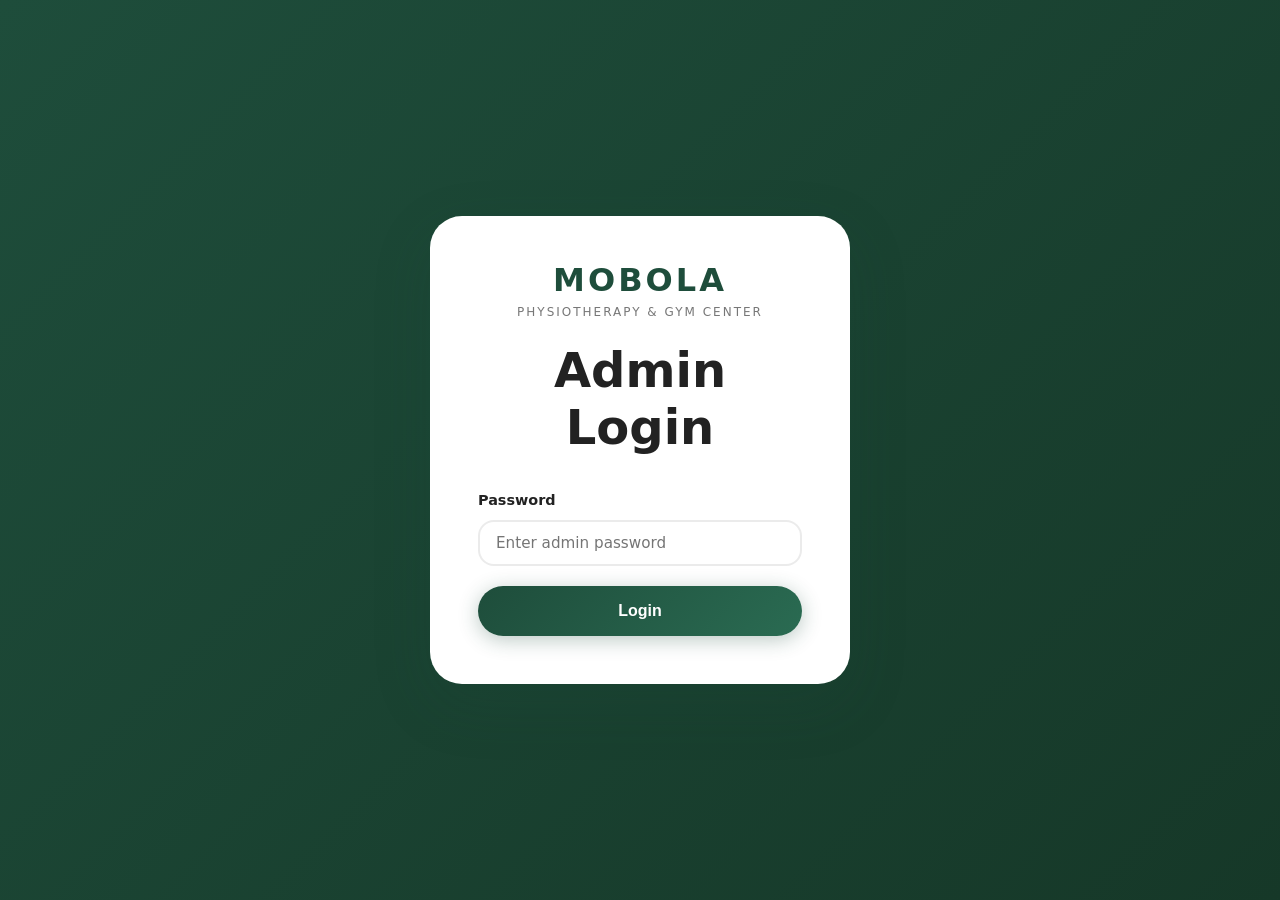
<file: admin.html>
<!DOCTYPE html>
<html lang="en">
<head>
  <meta charset="UTF-8">
  <meta name="viewport" content="width=device-width, initial-scale=1.0">
  <title>Admin Panel | Mobola Physiotherapy & Gym Center</title>
  <meta name="robots" content="noindex, nofollow">
  <link rel="stylesheet" href="css/styles.css">
  <style>
    .admin-section { display: none; }
    .admin-section[data-section="hero"] { display: block; }
    @keyframes slideIn { from { transform: translateX(100%); opacity: 0; } to { transform: translateX(0); opacity: 1; } }
    @keyframes fadeOut { from { opacity: 1; } to { opacity: 0; } }
  </style>
</head>
<body>
  <div class="admin-login">
    <div class="admin-login-box">
      <div class="logo" style="margin-bottom: 24px;">
        <span class="logo-text">MOBOLA</span>
        <span class="logo-sub">Physiotherapy & Gym Center</span>
      </div>
      <h2>Admin Login</h2>
      <form class="admin-login-form" style="text-align: left;">
        <div class="admin-form-group">
          <label>Password</label>
          <input type="password" name="password" placeholder="Enter admin password" required style="width: 100%;">
        </div>
        <p class="login-error" style="color: #dc3545; font-size: 0.9rem; margin-bottom: 16px; display: none;"></p>
        <button type="submit" class="btn btn-primary" style="width: 100%;">Login</button>
      </form>
    </div>
  </div>

  <div class="admin-dashboard">
    <aside class="admin-sidebar">
      <div class="logo">
        <span class="logo-text">MOBOLA</span>
        <span class="logo-sub">Admin Panel</span>
      </div>
      <ul class="admin-nav">
        <li><a href="#" data-section="hero" class="active">&#127968; Hero Section</a></li>
        <li><a href="#" data-section="about">&#128100; About Content</a></li>
        <li><a href="#" data-section="services">&#129331; Services</a></li>
        <li><a href="#" data-section="faq">&#10067; FAQ</a></li>
        <li><a href="#" data-section="contact">&#128222; Contact Info</a></li>
        <li><a href="#" data-section="hours">&#128336; Business Hours</a></li>
        <li><a href="#" data-section="pricing">&#128176; Pricing</a></li>
      </ul>
      <button class="admin-logout" style="margin-top: 40px; width: 100%;">Logout</button>
    </aside>

    <main class="admin-main">
      <div class="admin-header">
        <h1>Content Management</h1>
        <div style="display: flex; gap: 12px; align-items: center;">
          <span style="color: var(--text-muted); font-size: 0.9rem;">Manage website content</span>
        </div>
      </div>

      <div class="admin-section" data-section="hero">
        <div class="admin-card">
          <h3>Hero Section Content</h3>
          <div class="admin-form-group">
            <label>Badge Text</label>
            <input type="text" name="hero_badge" placeholder="Premium Care in Abeokuta">
          </div>
          <div class="admin-form-group">
            <label>Hero Title</label>
            <input type="text" name="hero_title" placeholder="Restore Your Body. Build Your Strength.">
          </div>
          <div class="admin-form-group">
            <label>Hero Subtitle</label>
            <textarea name="hero_subtitle" placeholder="Supporting text..."></textarea>
          </div>
          <div class="admin-form-row">
            <div class="admin-form-group">
              <label>Primary CTA</label>
              <input type="text" name="hero_cta_primary" placeholder="Book Appointment">
            </div>
            <div class="admin-form-group">
              <label>Secondary CTA</label>
              <input type="text" name="hero_cta_secondary" placeholder="Join the Gym">
            </div>
          </div>
          <button class="admin-btn-save" data-section="hero">Save Changes</button>
        </div>
      </div>

      <div class="admin-section" data-section="about">
        <div class="admin-card">
          <h3>About Content</h3>
          <div class="admin-form-group">
            <label>Preview Title</label>
            <input type="text" name="about_preview_title">
          </div>
          <div class="admin-form-group">
            <label>Preview Text</label>
            <textarea name="about_preview_text"></textarea>
          </div>
          <div class="admin-form-group">
            <label>Mission</label>
            <textarea name="about_mission"></textarea>
          </div>
          <div class="admin-form-group">
            <label>Story</label>
            <textarea name="about_story"></textarea>
          </div>
          <div class="admin-form-group">
            <label>Vision</label>
            <textarea name="about_vision"></textarea>
          </div>
          <div class="admin-form-group">
            <label>Philosophy</label>
            <textarea name="about_philosophy"></textarea>
          </div>
          <button class="admin-btn-save" data-section="about">Save Changes</button>
        </div>
      </div>

      <div class="admin-section" data-section="services">
        <div class="admin-card">
          <h3>Services Content</h3>
          <div style="margin-bottom: 24px; padding: 16px; background: var(--secondary); border-radius: 8px;">
            <p style="margin: 0; font-size: 0.9rem; color: var(--text-muted);">
              Edit service titles, descriptions, and CTA buttons. Images must be replaced directly in the <code>images/</code> folder.
            </p>
          </div>
          <div style="display: grid; gap: 24px;">
            <div style="padding: 20px; border: 1px solid rgba(0,0,0,0.06); border-radius: 12px;">
              <h4 style="margin-bottom: 12px; color: var(--primary);">Physiotherapy</h4>
              <div class="admin-form-group"><label>Title</label><input type="text" name="service_physiotherapy_title"></div>
              <div class="admin-form-group"><label>Description</label><textarea name="service_physiotherapy_desc"></textarea></div>
              <div class="admin-form-group"><label>CTA Text</label><input type="text" name="service_physiotherapy_cta"></div>
            </div>
            <div style="padding: 20px; border: 1px solid rgba(0,0,0,0.06); border-radius: 12px;">
              <h4 style="margin-bottom: 12px; color: var(--primary);">Massage Therapy</h4>
              <div class="admin-form-group"><label>Title</label><input type="text" name="service_massage_title"></div>
              <div class="admin-form-group"><label>Description</label><textarea name="service_massage_desc"></textarea></div>
              <div class="admin-form-group"><label>CTA Text</label><input type="text" name="service_massage_cta"></div>
            </div>
            <div style="padding: 20px; border: 1px solid rgba(0,0,0,0.06); border-radius: 12px;">
              <h4 style="margin-bottom: 12px; color: var(--primary);">Gym Membership</h4>
              <div class="admin-form-group"><label>Title</label><input type="text" name="service_gym_title"></div>
              <div class="admin-form-group"><label>Description</label><textarea name="service_gym_desc"></textarea></div>
              <div class="admin-form-group"><label>CTA Text</label><input type="text" name="service_gym_cta"></div>
            </div>
            <div style="padding: 20px; border: 1px solid rgba(0,0,0,0.06); border-radius: 12px;">
              <h4 style="margin-bottom: 12px; color: var(--primary);">Home Physiotherapy</h4>
              <div class="admin-form-group"><label>Title</label><input type="text" name="service_homePhysio_title"></div>
              <div class="admin-form-group"><label>Description</label><textarea name="service_homePhysio_desc"></textarea></div>
              <div class="admin-form-group"><label>CTA Text</label><input type="text" name="service_homePhysio_cta"></div>
            </div>
            <div style="padding: 20px; border: 1px solid rgba(0,0,0,0.06); border-radius: 12px;">
              <h4 style="margin-bottom: 12px; color: var(--primary);">Home Massage</h4>
              <div class="admin-form-group"><label>Title</label><input type="text" name="service_homeMassage_title"></div>
              <div class="admin-form-group"><label>Description</label><textarea name="service_homeMassage_desc"></textarea></div>
              <div class="admin-form-group"><label>CTA Text</label><input type="text" name="service_homeMassage_cta"></div>
            </div>
            <div style="padding: 20px; border: 1px solid rgba(0,0,0,0.06); border-radius: 12px;">
              <h4 style="margin-bottom: 12px; color: var(--primary);">Consultation</h4>
              <div class="admin-form-group"><label>Title</label><input type="text" name="service_consultation_title"></div>
              <div class="admin-form-group"><label>Description</label><textarea name="service_consultation_desc"></textarea></div>
              <div class="admin-form-group"><label>CTA Text</label><input type="text" name="service_consultation_cta"></div>
            </div>
          </div>
          <button class="admin-btn-save" data-section="services" style="margin-top: 24px;">Save Changes</button>
        </div>
      </div>

      <div class="admin-section" data-section="faq">
        <div class="admin-card">
          <h3>FAQ Content</h3>
          <div style="margin-bottom: 16px; padding: 12px; background: var(--secondary); border-radius: 8px; font-size: 0.9rem; color: var(--text-muted);">
            Edit the 5 FAQ items below. Changes will appear immediately on the website.
          </div>
          <div style="display: grid; gap: 20px;">
            <div style="padding: 20px; border: 1px solid rgba(0,0,0,0.06); border-radius: 12px;">
              <h4 style="margin-bottom: 12px;">FAQ 1</h4>
              <div class="admin-form-group"><label>Question</label><input type="text" name="faq_0_question"></div>
              <div class="admin-form-group"><label>Answer</label><textarea name="faq_0_answer"></textarea></div>
            </div>
            <div style="padding: 20px; border: 1px solid rgba(0,0,0,0.06); border-radius: 12px;">
              <h4 style="margin-bottom: 12px;">FAQ 2</h4>
              <div class="admin-form-group"><label>Question</label><input type="text" name="faq_1_question"></div>
              <div class="admin-form-group"><label>Answer</label><textarea name="faq_1_answer"></textarea></div>
            </div>
            <div style="padding: 20px; border: 1px solid rgba(0,0,0,0.06); border-radius: 12px;">
              <h4 style="margin-bottom: 12px;">FAQ 3</h4>
              <div class="admin-form-group"><label>Question</label><input type="text" name="faq_2_question"></div>
              <div class="admin-form-group"><label>Answer</label><textarea name="faq_2_answer"></textarea></div>
            </div>
            <div style="padding: 20px; border: 1px solid rgba(0,0,0,0.06); border-radius: 12px;">
              <h4 style="margin-bottom: 12px;">FAQ 4</h4>
              <div class="admin-form-group"><label>Question</label><input type="text" name="faq_3_question"></div>
              <div class="admin-form-group"><label>Answer</label><textarea name="faq_3_answer"></textarea></div>
            </div>
            <div style="padding: 20px; border: 1px solid rgba(0,0,0,0.06); border-radius: 12px;">
              <h4 style="margin-bottom: 12px;">FAQ 5</h4>
              <div class="admin-form-group"><label>Question</label><input type="text" name="faq_4_question"></div>
              <div class="admin-form-group"><label>Answer</label><textarea name="faq_4_answer"></textarea></div>
            </div>
          </div>
          <button class="admin-btn-save" data-section="faq" style="margin-top: 24px;">Save Changes</button>
        </div>
      </div>

      <div class="admin-section" data-section="contact">
        <div class="admin-card">
          <h3>Contact Information</h3>
          <div class="admin-form-row">
            <div class="admin-form-group"><label>Phone</label><input type="text" name="contact_phone"></div>
            <div class="admin-form-group"><label>WhatsApp</label><input type="text" name="contact_whatsapp"></div>
          </div>
          <div class="admin-form-row">
            <div class="admin-form-group"><label>Email</label><input type="text" name="contact_email"></div>
            <div class="admin-form-group"><label>Address</label><input type="text" name="contact_address"></div>
          </div>
          <button class="admin-btn-save" data-section="contact">Save Changes</button>
        </div>
      </div>

      <div class="admin-section" data-section="hours">
        <div class="admin-card">
          <h3>Business Hours</h3>
          <div class="admin-form-row">
            <div class="admin-form-group"><label>Monday</label><input type="text" name="hours_monday"></div>
            <div class="admin-form-group"><label>Tuesday</label><input type="text" name="hours_tuesday"></div>
          </div>
          <div class="admin-form-row">
            <div class="admin-form-group"><label>Wednesday</label><input type="text" name="hours_wednesday"></div>
            <div class="admin-form-group"><label>Thursday</label><input type="text" name="hours_thursday"></div>
          </div>
          <div class="admin-form-row">
            <div class="admin-form-group"><label>Friday</label><input type="text" name="hours_friday"></div>
            <div class="admin-form-group"><label>Saturday</label><input type="text" name="hours_saturday"></div>
          </div>
          <div class="admin-form-group"><label>Sunday</label><input type="text" name="hours_sunday"></div>
          <button class="admin-btn-save" data-section="hours">Save Changes</button>
        </div>
      </div>

      <div class="admin-section" data-section="pricing">
        <div class="admin-card">
          <h3>Pricing Information</h3>
          <div class="admin-form-row">
            <div class="admin-form-group"><label>Gym Monthly</label><input type="text" name="price_gym_monthly"></div>
            <div class="admin-form-group"><label>Gym Quarterly</label><input type="text" name="price_gym_quarterly"></div>
          </div>
          <div class="admin-form-group"><label>Gym Yearly</label><input type="text" name="price_gym_yearly"></div>
          <div class="admin-form-group"><label>Pricing Note</label><textarea name="price_note"></textarea></div>
          <button class="admin-btn-save" data-section="pricing">Save Changes</button>
        </div>
      </div>
    </main>
  </div>

  <script src="js/main.js"></script>
</body>
</html>
</file>
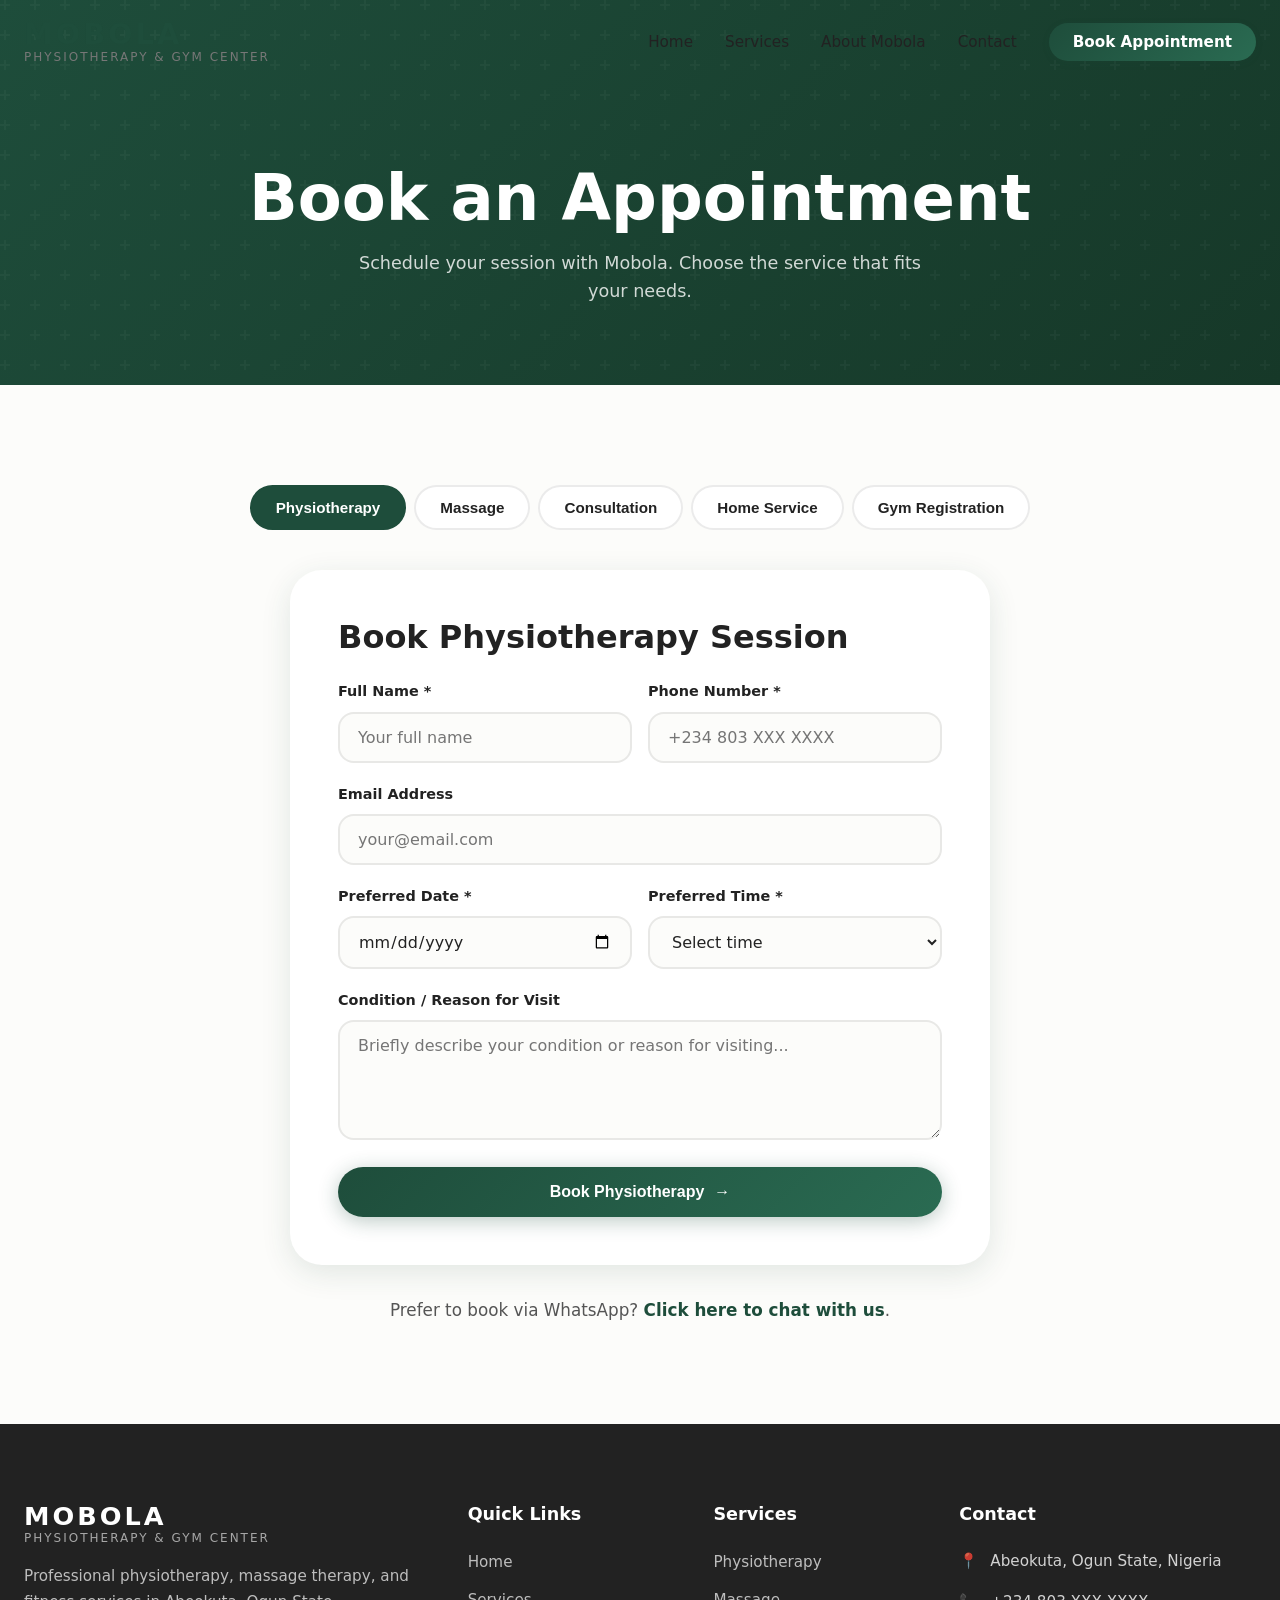
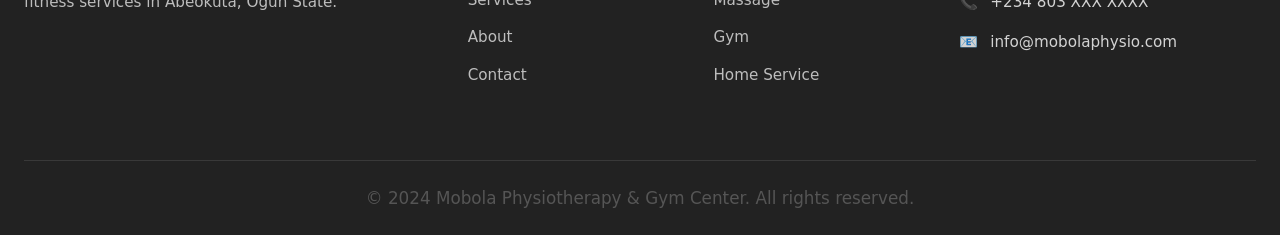
<file: booking.html>
<!DOCTYPE html>
<html lang="en">
<head>
  <meta charset="UTF-8">
  <meta name="viewport" content="width=device-width, initial-scale=1.0">
  <title>Book Appointment | Mobola Physiotherapy & Gym Center</title>
  <meta name="description" content="Book your appointment at Mobola Physiotherapy & Gym Center. Physiotherapy, massage, gym registration, home services, and consultations available.">
  <link rel="stylesheet" href="css/styles.css">
  <link rel="icon" type="image/svg+xml" href="data:image/svg+xml,%3Csvg xmlns='http://www.w3.org/2000/svg' viewBox='0 0 100 100'%3E%3Ctext y='.9em' font-size='90'%3E&#x1F4AA;%3C/text%3E%3C/svg%3E">
</head>
<body>
  <nav class="navbar scrolled" aria-label="Main navigation">
    <div class="container navbar-inner">
      <a href="index.html" class="logo"><span class="logo-text">MOBOLA</span><span class="logo-sub">Physiotherapy & Gym Center</span></a>
      <ul class="nav-links" role="menubar">
        <li role="none"><a href="index.html" class="nav-link" role="menuitem">Home</a></li>
        <li role="none"><a href="services.html" class="nav-link" role="menuitem">Services</a></li>
        <li role="none"><a href="about.html" class="nav-link" role="menuitem">About Mobola</a></li>
        <li role="none"><a href="contact.html" class="nav-link" role="menuitem">Contact</a></li>
        <li role="none"><a href="booking.html" class="nav-link nav-cta active" role="menuitem">Book Appointment</a></li>
      </ul>
      <button class="mobile-menu-btn" aria-label="Toggle mobile menu"><span></span><span></span><span></span></button>
    </div>
  </nav>

  <div class="mobile-nav-overlay" aria-hidden="true"></div>
  <div class="mobile-nav" role="dialog" aria-label="Mobile menu">
    <ul class="mobile-nav-links">
      <li><a href="index.html">Home</a></li>
      <li><a href="services.html">Services</a></li>
      <li><a href="about.html">About Mobola</a></li>
      <li><a href="contact.html">Contact</a></li>
      <li><a href="booking.html">Book Appointment</a></li>
    </ul>
  </div>

  <header class="page-header">
    <div class="container">
      <h1>Book an Appointment</h1>
      <p>Schedule your session with Mobola. Choose the service that fits your needs.</p>
    </div>
  </header>

  <section class="section">
    <div class="container">
      <div class="booking-tabs reveal">
        <button class="booking-tab active" data-tab="physio">Physiotherapy</button>
        <button class="booking-tab" data-tab="massage">Massage</button>
        <button class="booking-tab" data-tab="consultation">Consultation</button>
        <button class="booking-tab" data-tab="home">Home Service</button>
        <button class="booking-tab" data-tab="gym">Gym Registration</button>
      </div>

      <div class="booking-form-container reveal">
        <!-- Physiotherapy Booking -->
        <div class="booking-panel active" data-panel="physio">
          <h3 style="margin-bottom: 24px;">Book Physiotherapy Session</h3>
          <form name="booking-physio" method="POST" data-netlify="true" netlify-honeypot="bot-field">
            <p style="display: none;"><label>Do not fill: <input name="bot-field" /></label></p>
            <input type="hidden" name="form-name" value="booking-physio">
            <input type="hidden" name="service" value="Physiotherapy">

            <div class="form-row">
              <div class="form-group">
                <label class="form-label">Full Name *</label>
                <input type="text" name="name" class="form-input" required placeholder="Your full name">
              </div>
              <div class="form-group">
                <label class="form-label">Phone Number *</label>
                <input type="tel" name="phone" class="form-input" required placeholder="+234 803 XXX XXXX">
              </div>
            </div>

            <div class="form-group">
              <label class="form-label">Email Address</label>
              <input type="email" name="email" class="form-input" placeholder="your@email.com">
            </div>

            <div class="form-row">
              <div class="form-group">
                <label class="form-label">Preferred Date *</label>
                <input type="date" name="date" class="form-input" required>
              </div>
              <div class="form-group">
                <label class="form-label">Preferred Time *</label>
                <select name="time" class="form-select" required>
                  <option value="">Select time</option>
                  <option value="08:00">8:00 AM</option>
                  <option value="09:00">9:00 AM</option>
                  <option value="10:00">10:00 AM</option>
                  <option value="11:00">11:00 AM</option>
                  <option value="12:00">12:00 PM</option>
                  <option value="14:00">2:00 PM</option>
                  <option value="15:00">3:00 PM</option>
                  <option value="16:00">4:00 PM</option>
                  <option value="17:00">5:00 PM</option>
                </select>
              </div>
            </div>

            <div class="form-group">
              <label class="form-label">Condition / Reason for Visit</label>
              <textarea name="message" class="form-textarea" placeholder="Briefly describe your condition or reason for visiting..."></textarea>
            </div>

            <button type="submit" class="btn btn-primary" style="width: 100%;">
              Book Physiotherapy
              <span aria-hidden="true">&#8594;</span>
            </button>
          </form>
        </div>

        <!-- Massage Booking -->
        <div class="booking-panel" data-panel="massage">
          <h3 style="margin-bottom: 24px;">Book Massage Therapy</h3>
          <form name="booking-massage" method="POST" data-netlify="true" netlify-honeypot="bot-field">
            <p style="display: none;"><label>Do not fill: <input name="bot-field" /></label></p>
            <input type="hidden" name="form-name" value="booking-massage">
            <input type="hidden" name="service" value="Massage Therapy">

            <div class="form-row">
              <div class="form-group">
                <label class="form-label">Full Name *</label>
                <input type="text" name="name" class="form-input" required placeholder="Your full name">
              </div>
              <div class="form-group">
                <label class="form-label">Phone Number *</label>
                <input type="tel" name="phone" class="form-input" required placeholder="+234 803 XXX XXXX">
              </div>
            </div>

            <div class="form-group">
              <label class="form-label">Email Address</label>
              <input type="email" name="email" class="form-input" placeholder="your@email.com">
            </div>

            <div class="form-row">
              <div class="form-group">
                <label class="form-label">Massage Type</label>
                <select name="massage_type" class="form-select">
                  <option value="therapeutic">Therapeutic Massage</option>
                  <option value="relaxation">Relaxation Massage</option>
                  <option value="sports">Sports Massage</option>
                  <option value="deep-tissue">Deep Tissue Massage</option>
                </select>
              </div>
              <div class="form-group">
                <label class="form-label">Duration</label>
                <select name="duration" class="form-select">
                  <option value="60">60 Minutes</option>
                  <option value="90">90 Minutes</option>
                  <option value="120">120 Minutes</option>
                </select>
              </div>
            </div>

            <div class="form-row">
              <div class="form-group">
                <label class="form-label">Preferred Date *</label>
                <input type="date" name="date" class="form-input" required>
              </div>
              <div class="form-group">
                <label class="form-label">Preferred Time *</label>
                <select name="time" class="form-select" required>
                  <option value="">Select time</option>
                  <option value="09:00">9:00 AM</option>
                  <option value="10:00">10:00 AM</option>
                  <option value="11:00">11:00 AM</option>
                  <option value="12:00">12:00 PM</option>
                  <option value="14:00">2:00 PM</option>
                  <option value="15:00">3:00 PM</option>
                  <option value="16:00">4:00 PM</option>
                  <option value="17:00">5:00 PM</option>
                  <option value="18:00">6:00 PM</option>
                </select>
              </div>
            </div>

            <div class="form-group">
              <label class="form-label">Special Requests</label>
              <textarea name="message" class="form-textarea" placeholder="Any allergies, preferences, or special requests..."></textarea>
            </div>

            <button type="submit" class="btn btn-primary" style="width: 100%;">
              Book Massage
              <span aria-hidden="true">&#8594;</span>
            </button>
          </form>
        </div>

        <!-- Consultation Booking -->
        <div class="booking-panel" data-panel="consultation">
          <h3 style="margin-bottom: 24px;">Book Health Consultation</h3>
          <form name="booking-consultation" method="POST" data-netlify="true" netlify-honeypot="bot-field">
            <p style="display: none;"><label>Do not fill: <input name="bot-field" /></label></p>
            <input type="hidden" name="form-name" value="booking-consultation">
            <input type="hidden" name="service" value="Health Consultation">

            <div class="form-row">
              <div class="form-group">
                <label class="form-label">Full Name *</label>
                <input type="text" name="name" class="form-input" required placeholder="Your full name">
              </div>
              <div class="form-group">
                <label class="form-label">Phone Number *</label>
                <input type="tel" name="phone" class="form-input" required placeholder="+234 803 XXX XXXX">
              </div>
            </div>

            <div class="form-group">
              <label class="form-label">Email Address</label>
              <input type="email" name="email" class="form-input" placeholder="your@email.com">
            </div>

            <div class="form-row">
              <div class="form-group">
                <label class="form-label">Preferred Date *</label>
                <input type="date" name="date" class="form-input" required>
              </div>
              <div class="form-group">
                <label class="form-label">Preferred Time *</label>
                <select name="time" class="form-select" required>
                  <option value="">Select time</option>
                  <option value="08:00">8:00 AM</option>
                  <option value="09:00">9:00 AM</option>
                  <option value="10:00">10:00 AM</option>
                  <option value="11:00">11:00 AM</option>
                  <option value="12:00">12:00 PM</option>
                  <option value="14:00">2:00 PM</option>
                  <option value="15:00">3:00 PM</option>
                  <option value="16:00">4:00 PM</option>
                </select>
              </div>
            </div>

            <div class="form-group">
              <label class="form-label">Reason for Consultation</label>
              <textarea name="message" class="form-textarea" placeholder="What would you like to discuss during your consultation?"></textarea>
            </div>

            <button type="submit" class="btn btn-primary" style="width: 100%;">
              Book Consultation
              <span aria-hidden="true">&#8594;</span>
            </button>
          </form>
        </div>

        <!-- Home Service Booking -->
        <div class="booking-panel" data-panel="home">
          <h3 style="margin-bottom: 24px;">Request Home Service</h3>
          <form name="booking-home" method="POST" data-netlify="true" netlify-honeypot="bot-field">
            <p style="display: none;"><label>Do not fill: <input name="bot-field" /></label></p>
            <input type="hidden" name="form-name" value="booking-home">
            <input type="hidden" name="service" value="Home Service">

            <div class="form-row">
              <div class="form-group">
                <label class="form-label">Full Name *</label>
                <input type="text" name="name" class="form-input" required placeholder="Your full name">
              </div>
              <div class="form-group">
                <label class="form-label">Phone Number *</label>
                <input type="tel" name="phone" class="form-input" required placeholder="+234 803 XXX XXXX">
              </div>
            </div>

            <div class="form-group">
              <label class="form-label">Email Address</label>
              <input type="email" name="email" class="form-input" placeholder="your@email.com">
            </div>

            <div class="form-group">
              <label class="form-label">Home Address *</label>
              <textarea name="address" class="form-textarea" required placeholder="Your complete home address including landmarks..."></textarea>
            </div>

            <div class="form-row">
              <div class="form-group">
                <label class="form-label">Service Type</label>
                <select name="service_type" class="form-select">
                  <option value="home-physio">Home Physiotherapy</option>
                  <option value="home-massage">Home Massage</option>
                </select>
              </div>
              <div class="form-group">
                <label class="form-label">Preferred Date *</label>
                <input type="date" name="date" class="form-input" required>
              </div>
            </div>

            <div class="form-group">
              <label class="form-label">Preferred Time *</label>
              <select name="time" class="form-select" required>
                <option value="">Select time</option>
                <option value="09:00">9:00 AM</option>
                <option value="10:00">10:00 AM</option>
                <option value="11:00">11:00 AM</option>
                <option value="12:00">12:00 PM</option>
                <option value="14:00">2:00 PM</option>
                <option value="15:00">3:00 PM</option>
                <option value="16:00">4:00 PM</option>
              </select>
            </div>

            <div class="form-group">
              <label class="form-label">Additional Information</label>
              <textarea name="message" class="form-textarea" placeholder="Any specific requirements, access instructions, or health conditions we should know about..."></textarea>
            </div>

            <button type="submit" class="btn btn-primary" style="width: 100%;">
              Request Home Visit
              <span aria-hidden="true">&#8594;</span>
            </button>
          </form>
        </div>

        <!-- Gym Registration -->
        <div class="booking-panel" data-panel="gym">
          <h3 style="margin-bottom: 24px;">Gym Registration</h3>
          <form name="booking-gym" method="POST" data-netlify="true" netlify-honeypot="bot-field">
            <p style="display: none;"><label>Do not fill: <input name="bot-field" /></label></p>
            <input type="hidden" name="form-name" value="booking-gym">
            <input type="hidden" name="service" value="Gym Membership">

            <div class="form-row">
              <div class="form-group">
                <label class="form-label">Full Name *</label>
                <input type="text" name="name" class="form-input" required placeholder="Your full name">
              </div>
              <div class="form-group">
                <label class="form-label">Phone Number *</label>
                <input type="tel" name="phone" class="form-input" required placeholder="+234 803 XXX XXXX">
              </div>
            </div>

            <div class="form-row">
              <div class="form-group">
                <label class="form-label">Email Address</label>
                <input type="email" name="email" class="form-input" placeholder="your@email.com">
              </div>
              <div class="form-group">
                <label class="form-label">Age *</label>
                <input type="number" name="age" class="form-input" required placeholder="Your age" min="16" max="100">
              </div>
            </div>

            <div class="form-row">
              <div class="form-group">
                <label class="form-label">Gender</label>
                <select name="gender" class="form-select">
                  <option value="">Select gender</option>
                  <option value="male">Male</option>
                  <option value="female">Female</option>
                  <option value="other">Other</option>
                  <option value="prefer-not">Prefer not to say</option>
                </select>
              </div>
              <div class="form-group">
                <label class="form-label">Membership Plan *</label>
                <select name="plan" class="form-select" required>
                  <option value="">Select plan</option>
                  <option value="monthly">Monthly - <span data-content="price_gym_monthly">&#8358;15,000</span></option>
                  <option value="quarterly">Quarterly - <span data-content="price_gym_quarterly">&#8358;40,000</span></option>
                  <option value="yearly">Yearly - <span data-content="price_gym_yearly">&#8358;150,000</span></option>
                </select>
              </div>
            </div>

            <div class="form-group">
              <label class="form-label">Fitness Goal</label>
              <select name="fitness_goal" class="form-select">
                <option value="">Select goal</option>
                <option value="weight-loss">Weight Loss</option>
                <option value="muscle-gain">Muscle Gain</option>
                <option value="general-fitness">General Fitness</option>
                <option value="rehabilitation">Rehabilitation</option>
                <option value="athletic-performance">Athletic Performance</option>
                <option value="stress-relief">Stress Relief</option>
              </select>
            </div>

            <div class="form-row">
              <div class="form-group">
                <label class="form-label">Emergency Contact Name *</label>
                <input type="text" name="emergency_name" class="form-input" required placeholder="Emergency contact name">
              </div>
              <div class="form-group">
                <label class="form-label">Emergency Contact Phone *</label>
                <input type="tel" name="emergency_phone" class="form-input" required placeholder="Emergency contact phone">
              </div>
            </div>

            <div class="form-group">
              <label class="form-label">Medical Conditions / Allergies</label>
              <textarea name="medical_info" class="form-textarea" placeholder="List any medical conditions, injuries, or allergies we should be aware of..."></textarea>
            </div>

            <button type="submit" class="btn btn-primary" style="width: 100%;">
              Register for Gym
              <span aria-hidden="true">&#8594;</span>
            </button>
          </form>
        </div>
      </div>

      <div style="text-align: center; margin-top: 32px; color: var(--text-muted);">
        <p>Prefer to book via WhatsApp? <a href="https://wa.me/2348030000000?text=Hello%20Mobola,%20I%20would%20like%20to%20book%20an%20appointment" style="color: var(--primary); font-weight: 600;" target="_blank" rel="noopener">Click here to chat with us</a>.</p>
      </div>
    </div>
  </section>

  <footer class="footer" role="contentinfo">
    <div class="container">
      <div class="footer-grid">
        <div class="footer-brand">
          <a href="index.html" class="logo"><span class="logo-text">MOBOLA</span><span class="logo-sub">Physiotherapy & Gym Center</span></a>
          <p>Professional physiotherapy, massage therapy, and fitness services in Abeokuta, Ogun State.</p>
        </div>
        <div>
          <h4 class="footer-title">Quick Links</h4>
          <ul class="footer-links">
            <li><a href="index.html">Home</a></li>
            <li><a href="services.html">Services</a></li>
            <li><a href="about.html">About</a></li>
            <li><a href="contact.html">Contact</a></li>
          </ul>
        </div>
        <div>
          <h4 class="footer-title">Services</h4>
          <ul class="footer-links">
            <li><a href="services.html">Physiotherapy</a></li>
            <li><a href="services.html">Massage</a></li>
            <li><a href="services.html">Gym</a></li>
            <li><a href="services.html">Home Service</a></li>
          </ul>
        </div>
        <div>
          <h4 class="footer-title">Contact</h4>
          <div class="footer-contact-item"><span>&#128205;</span><span data-content="contact_address">Abeokuta, Ogun State, Nigeria</span></div>
          <div class="footer-contact-item"><span>&#128222;</span><a href="tel:+2348030000000" data-content="contact_phone">+234 803 XXX XXXX</a></div>
          <div class="footer-contact-item"><span>&#128231;</span><a href="mailto:info@mobolaphysio.com" data-content="contact_email">info@mobolaphysio.com</a></div>
        </div>
      </div>
      <div class="footer-bottom"><p>&copy; 2024 Mobola Physiotherapy & Gym Center. All rights reserved.</p></div>
    </div>
  </footer>

  <script src="js/main.js"></script>
</body>
</html>
</file>
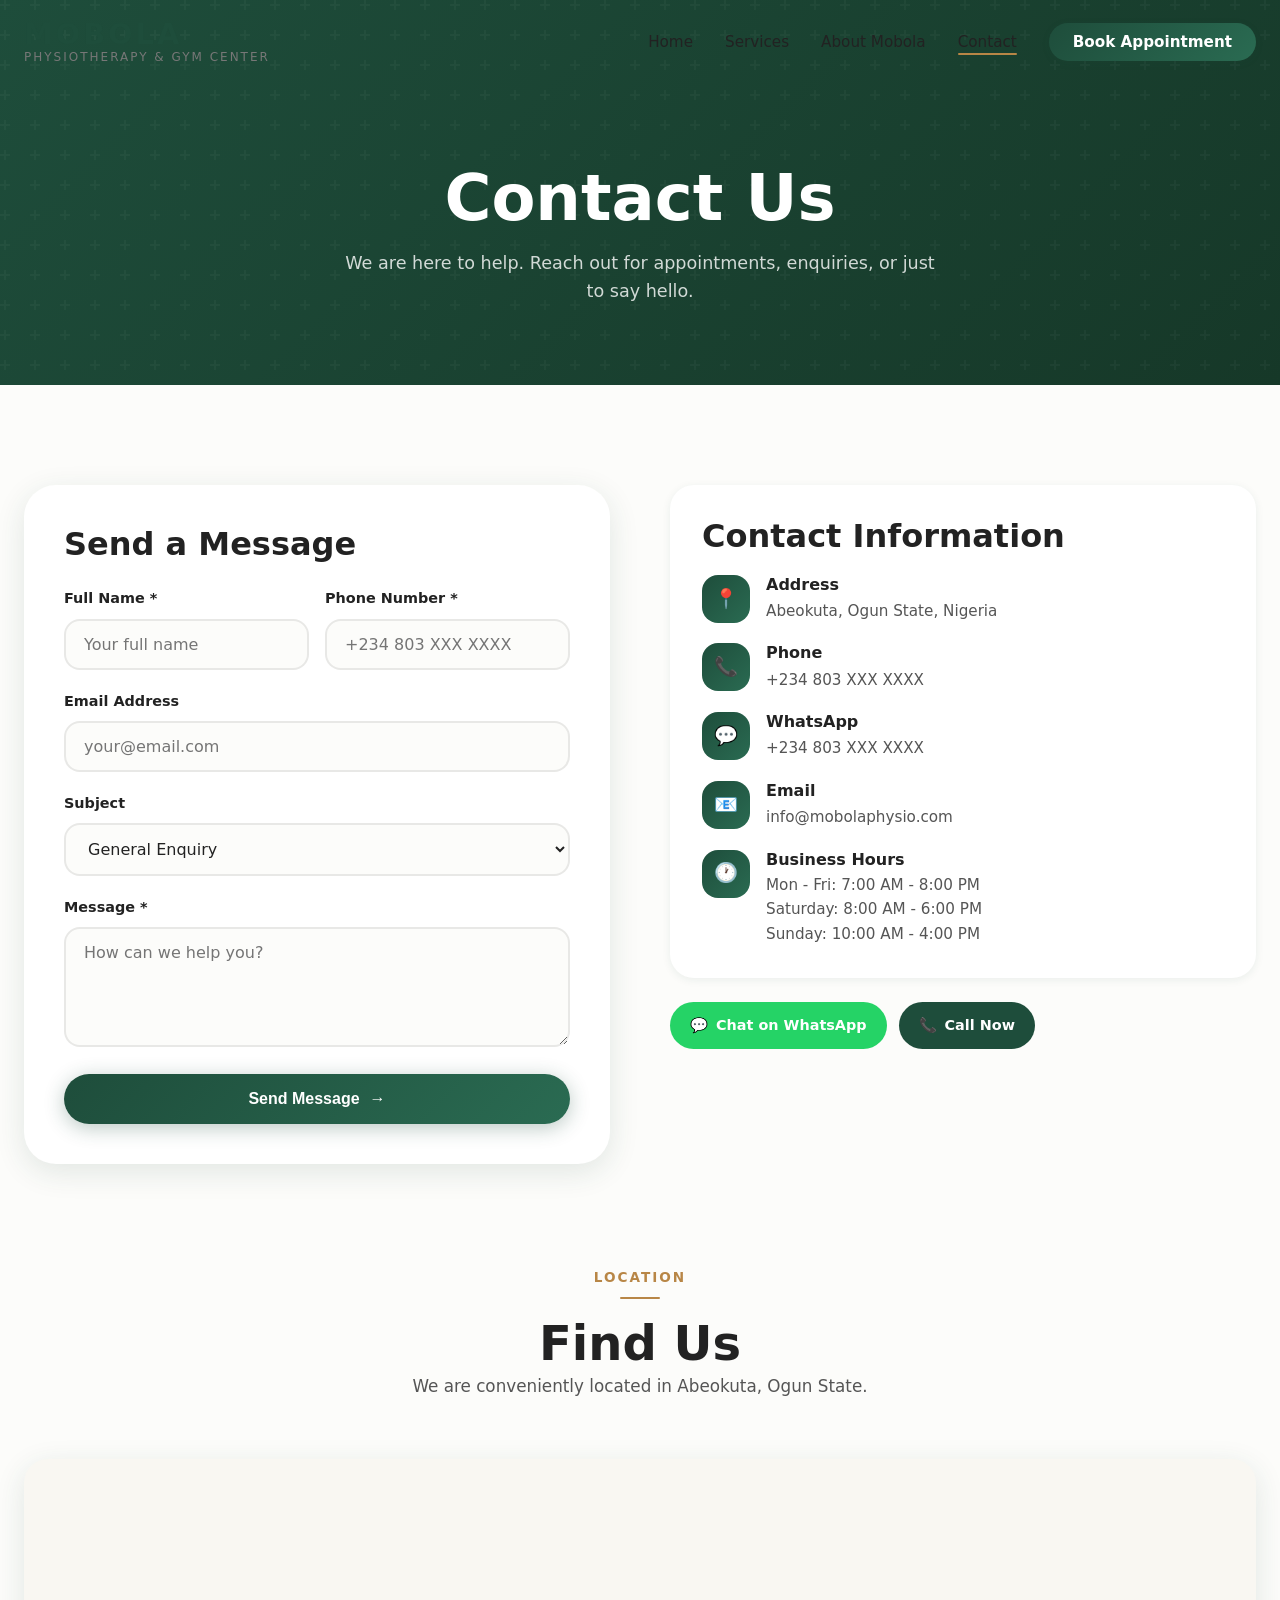
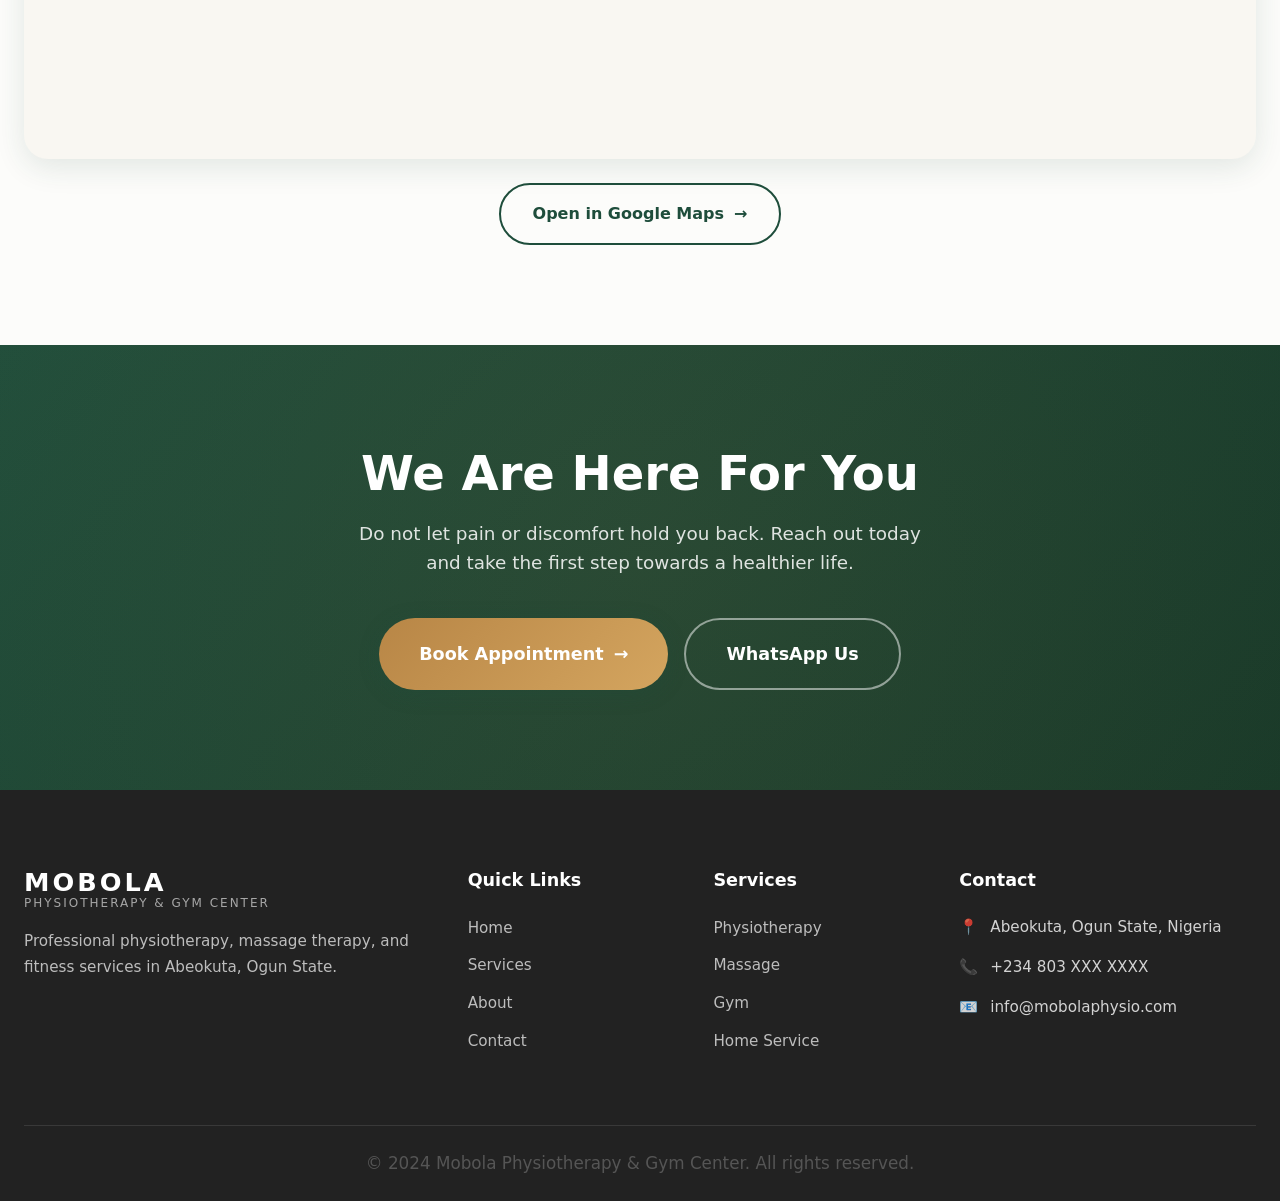
<file: contact.html>
<!DOCTYPE html>
<html lang="en">
<head>
  <meta charset="UTF-8">
  <meta name="viewport" content="width=device-width, initial-scale=1.0">
  <title>Contact Us | Mobola Physiotherapy & Gym Center Abeokuta</title>
  <meta name="description" content="Contact Mobola Physiotherapy & Gym Center in Abeokuta. Book appointments, request home services, or send us a message.">
  <link rel="stylesheet" href="css/styles.css">
  <link rel="icon" type="image/svg+xml" href="data:image/svg+xml,%3Csvg xmlns='http://www.w3.org/2000/svg' viewBox='0 0 100 100'%3E%3Ctext y='.9em' font-size='90'%3E&#x1F4AA;%3C/text%3E%3C/svg%3E">
</head>
<body>
  <nav class="navbar scrolled" aria-label="Main navigation">
    <div class="container navbar-inner">
      <a href="index.html" class="logo"><span class="logo-text">MOBOLA</span><span class="logo-sub">Physiotherapy & Gym Center</span></a>
      <ul class="nav-links" role="menubar">
        <li role="none"><a href="index.html" class="nav-link" role="menuitem">Home</a></li>
        <li role="none"><a href="services.html" class="nav-link" role="menuitem">Services</a></li>
        <li role="none"><a href="about.html" class="nav-link" role="menuitem">About Mobola</a></li>
        <li role="none"><a href="contact.html" class="nav-link active" role="menuitem">Contact</a></li>
        <li role="none"><a href="booking.html" class="nav-link nav-cta" role="menuitem">Book Appointment</a></li>
      </ul>
      <button class="mobile-menu-btn" aria-label="Toggle mobile menu"><span></span><span></span><span></span></button>
    </div>
  </nav>

  <div class="mobile-nav-overlay" aria-hidden="true"></div>
  <div class="mobile-nav" role="dialog" aria-label="Mobile menu">
    <ul class="mobile-nav-links">
      <li><a href="index.html">Home</a></li>
      <li><a href="services.html">Services</a></li>
      <li><a href="about.html">About Mobola</a></li>
      <li><a href="contact.html">Contact</a></li>
      <li><a href="booking.html">Book Appointment</a></li>
    </ul>
  </div>

  <header class="page-header">
    <div class="container">
      <h1>Contact Us</h1>
      <p>We are here to help. Reach out for appointments, enquiries, or just to say hello.</p>
    </div>
  </header>

  <section class="section">
    <div class="container">
      <div class="contact-grid">
        <div class="reveal">
          <div class="contact-form-wrapper">
            <h3 style="margin-bottom: 24px;">Send a Message</h3>
            <form name="contact" method="POST" data-netlify="true" netlify-honeypot="bot-field" action="/success">
              <p style="display: none;">
                <label>Do not fill this: <input name="bot-field" /></label>
              </p>
              <input type="hidden" name="form-name" value="contact">

              <div class="form-row">
                <div class="form-group">
                  <label class="form-label" for="contact-name">Full Name *</label>
                  <input type="text" id="contact-name" name="name" class="form-input" required placeholder="Your full name">
                </div>
                <div class="form-group">
                  <label class="form-label" for="contact-phone">Phone Number *</label>
                  <input type="tel" id="contact-phone" name="phone" class="form-input" required placeholder="+234 803 XXX XXXX">
                </div>
              </div>

              <div class="form-group">
                <label class="form-label" for="contact-email">Email Address</label>
                <input type="email" id="contact-email" name="email" class="form-input" placeholder="your@email.com">
              </div>

              <div class="form-group">
                <label class="form-label" for="contact-subject">Subject</label>
                <select id="contact-subject" name="subject" class="form-select">
                  <option value="general">General Enquiry</option>
                  <option value="appointment">Book Appointment</option>
                  <option value="home-service">Home Service Request</option>
                  <option value="gym">Gym Membership</option>
                  <option value="feedback">Feedback</option>
                </select>
              </div>

              <div class="form-group">
                <label class="form-label" for="contact-message">Message *</label>
                <textarea id="contact-message" name="message" class="form-textarea" required placeholder="How can we help you?"></textarea>
              </div>

              <button type="submit" class="btn btn-primary" style="width: 100%;">
                Send Message
                <span aria-hidden="true">&#8594;</span>
              </button>
            </form>
          </div>
        </div>

        <div class="reveal">
          <div class="contact-info-card">
            <h3 style="margin-bottom: 20px;">Contact Information</h3>

            <div class="contact-info-item">
              <div class="contact-info-icon">&#128205;</div>
              <div class="contact-info-text">
                <h4>Address</h4>
                <p data-content="contact_address">Abeokuta, Ogun State, Nigeria</p>
              </div>
            </div>

            <div class="contact-info-item">
              <div class="contact-info-icon">&#128222;</div>
              <div class="contact-info-text">
                <h4>Phone</h4>
                <a href="tel:+2348030000000" data-content="contact_phone">+234 803 XXX XXXX</a>
              </div>
            </div>

            <div class="contact-info-item">
              <div class="contact-info-icon">&#128172;</div>
              <div class="contact-info-text">
                <h4>WhatsApp</h4>
                <a href="https://wa.me/2348030000000" target="_blank" rel="noopener" data-content="contact_whatsapp">+234 803 XXX XXXX</a>
              </div>
            </div>

            <div class="contact-info-item">
              <div class="contact-info-icon">&#128231;</div>
              <div class="contact-info-text">
                <h4>Email</h4>
                <a href="mailto:info@mobolaphysio.com" data-content="contact_email">info@mobolaphysio.com</a>
              </div>
            </div>

            <div class="contact-info-item">
              <div class="contact-info-icon">&#128336;</div>
              <div class="contact-info-text">
                <h4>Business Hours</h4>
                <p>Mon - Fri: <span data-content="hours_monday">7:00 AM - 8:00 PM</span></p>
                <p>Saturday: <span data-content="hours_saturday">8:00 AM - 6:00 PM</span></p>
                <p>Sunday: <span data-content="hours_sunday">10:00 AM - 4:00 PM</span></p>
              </div>
            </div>
          </div>

          <div class="quick-contact-buttons">
            <a href="https://wa.me/2348030000000?text=Hello%20Mobola" class="quick-contact-btn whatsapp" target="_blank" rel="noopener">
              <span>&#128172;</span> Chat on WhatsApp
            </a>
            <a href="tel:+2348030000000" class="quick-contact-btn phone">
              <span>&#128222;</span> Call Now
            </a>
          </div>
        </div>
      </div>
    </div>
  </section>

  <section class="section" id="map" style="padding-top: 0;">
    <div class="container">
      <div class="section-header reveal">
        <span class="section-label">Location</span>
        <h2>Find Us</h2>
        <p>We are conveniently located in Abeokuta, Ogun State.</p>
      </div>

      <div class="map-container reveal">
        <iframe 
          src="https://www.google.com/maps/embed?pb=!1m18!1m12!1m3!1d126769.09828936568!2d3.298!3d7.1604!2m3!1f0!2f0!3f0!3m2!1i1024!2i768!4f13.1!3m3!1m2!1s0x103a1c5c9abcdef1%3A0x1234567890abcdef!2sAbeokuta%2C%20Ogun%20State!5e0!3m2!1sen!2sng!4v1234567890"
          width="100%" 
          height="100%" 
          style="border:0;" 
          allowfullscreen="" 
          loading="lazy" 
          referrerpolicy="no-referrer-when-downgrade"
          title="Mobola Physiotherapy & Gym Center Location"
        ></iframe>
      </div>

      <div style="text-align: center; margin-top: 24px;">
        <a href="https://maps.google.com/?q=Abeokuta,Ogun+State,Nigeria" class="btn btn-secondary" target="_blank" rel="noopener">
          Open in Google Maps
          <span aria-hidden="true">&#8594;</span>
        </a>
      </div>
    </div>
  </section>

  <section class="section final-cta">
    <div class="container">
      <div class="reveal">
        <h2>We Are Here For You</h2>
        <p>Do not let pain or discomfort hold you back. Reach out today and take the first step towards a healthier life.</p>
        <div class="final-cta-buttons">
          <a href="booking.html" class="btn btn-primary btn-lg">Book Appointment <span aria-hidden="true">&#8594;</span></a>
          <a href="https://wa.me/2348030000000" class="btn btn-secondary btn-lg" target="_blank" rel="noopener">WhatsApp Us</a>
        </div>
      </div>
    </div>
  </section>

  <footer class="footer" role="contentinfo">
    <div class="container">
      <div class="footer-grid">
        <div class="footer-brand">
          <a href="index.html" class="logo"><span class="logo-text">MOBOLA</span><span class="logo-sub">Physiotherapy & Gym Center</span></a>
          <p>Professional physiotherapy, massage therapy, and fitness services in Abeokuta, Ogun State.</p>
        </div>
        <div>
          <h4 class="footer-title">Quick Links</h4>
          <ul class="footer-links">
            <li><a href="index.html">Home</a></li>
            <li><a href="services.html">Services</a></li>
            <li><a href="about.html">About</a></li>
            <li><a href="contact.html">Contact</a></li>
          </ul>
        </div>
        <div>
          <h4 class="footer-title">Services</h4>
          <ul class="footer-links">
            <li><a href="services.html">Physiotherapy</a></li>
            <li><a href="services.html">Massage</a></li>
            <li><a href="services.html">Gym</a></li>
            <li><a href="services.html">Home Service</a></li>
          </ul>
        </div>
        <div>
          <h4 class="footer-title">Contact</h4>
          <div class="footer-contact-item"><span>&#128205;</span><span data-content="contact_address">Abeokuta, Ogun State, Nigeria</span></div>
          <div class="footer-contact-item"><span>&#128222;</span><a href="tel:+2348030000000" data-content="contact_phone">+234 803 XXX XXXX</a></div>
          <div class="footer-contact-item"><span>&#128231;</span><a href="mailto:info@mobolaphysio.com" data-content="contact_email">info@mobolaphysio.com</a></div>
        </div>
      </div>
      <div class="footer-bottom"><p>&copy; 2024 Mobola Physiotherapy & Gym Center. All rights reserved.</p></div>
    </div>
  </footer>

  <script src="js/main.js"></script>
</body>
</html>
</file>
<file: css/styles.css>
:root {
  --primary: #1E4D3B;
  --primary-dark: #163828;
  --primary-light: #2a6b52;
  --secondary: #F9F7F2;
  --accent: #B88646;
  --accent-light: #d4a55f;
  --highlight: #A8C9B0;
  --highlight-light: #c5ddd0;
  --bg: #FCFCFA;
  --text: #222222;
  --text-light: #555555;
  --text-muted: #777777;
  --success: #2E8B57;
  --white: #ffffff;
  --shadow-sm: 0 2px 8px rgba(30, 77, 59, 0.08);
  --shadow-md: 0 8px 30px rgba(30, 77, 59, 0.12);
  --shadow-lg: 0 20px 60px rgba(30, 77, 59, 0.15);
  --shadow-glow: 0 0 40px rgba(168, 201, 176, 0.3);
  --radius-sm: 8px;
  --radius-md: 16px;
  --radius-lg: 24px;
  --radius-xl: 32px;
  --transition-fast: 0.2s cubic-bezier(0.4, 0, 0.2, 1);
  --transition-base: 0.4s cubic-bezier(0.4, 0, 0.2, 1);
  --transition-slow: 0.6s cubic-bezier(0.4, 0, 0.2, 1);
}

* {
  margin: 0;
  padding: 0;
  box-sizing: border-box;
}

html {
  scroll-behavior: smooth;
  font-size: 16px;
}

body {
  font-family: 'Segoe UI', system-ui, -apple-system, sans-serif;
  color: var(--text);
  background: var(--bg);
  line-height: 1.6;
  overflow-x: hidden;
  -webkit-font-smoothing: antialiased;
}

/* Typography */
h1, h2, h3, h4, h5, h6 {
  font-weight: 700;
  line-height: 1.2;
  color: var(--text);
}

h1 { font-size: clamp(2.5rem, 5vw, 4rem); }
h2 { font-size: clamp(2rem, 4vw, 3rem); }
h3 { font-size: clamp(1.5rem, 3vw, 2rem); }
h4 { font-size: clamp(1.25rem, 2vw, 1.5rem); }

p {
  color: var(--text-light);
  font-size: 1.05rem;
}

a {
  color: inherit;
  text-decoration: none;
  transition: var(--transition-fast);
}

img {
  max-width: 100%;
  height: auto;
  display: block;
}

/* Utility Classes */
.container {
  width: 100%;
  max-width: 1280px;
  margin: 0 auto;
  padding: 0 24px;
}

.section {
  padding: 100px 0;
  position: relative;
}

.section-header {
  text-align: center;
  max-width: 700px;
  margin: 0 auto 60px;
}

.section-label {
  display: inline-block;
  font-size: 0.85rem;
  font-weight: 600;
  text-transform: uppercase;
  letter-spacing: 2px;
  color: var(--accent);
  margin-bottom: 16px;
  position: relative;
}

.section-label::after {
  content: '';
  display: block;
  width: 40px;
  height: 2px;
  background: var(--accent);
  margin: 8px auto 0;
  border-radius: 2px;
}

/* Buttons */
.btn {
  display: inline-flex;
  align-items: center;
  justify-content: center;
  gap: 10px;
  padding: 16px 32px;
  font-size: 1rem;
  font-weight: 600;
  border: none;
  border-radius: 50px;
  cursor: pointer;
  transition: var(--transition-base);
  position: relative;
  overflow: hidden;
  text-decoration: none;
}

.btn::before {
  content: '';
  position: absolute;
  top: 0;
  left: -100%;
  width: 100%;
  height: 100%;
  background: linear-gradient(90deg, transparent, rgba(255,255,255,0.2), transparent);
  transition: var(--transition-slow);
}

.btn:hover::before {
  left: 100%;
}

.btn-primary {
  background: linear-gradient(135deg, var(--primary) 0%, var(--primary-light) 100%);
  color: var(--white);
  box-shadow: 0 4px 20px rgba(30, 77, 59, 0.3), 0 0 0 0 rgba(30, 77, 59, 0.4);
}

.btn-primary:hover {
  transform: translateY(-3px);
  box-shadow: 0 8px 30px rgba(30, 77, 59, 0.4), 0 0 0 4px rgba(30, 77, 59, 0.1);
}

.btn-secondary {
  background: transparent;
  color: var(--primary);
  border: 2px solid var(--primary);
}

.btn-secondary:hover {
  background: var(--primary);
  color: var(--white);
  transform: translateY(-3px);
}

.btn-accent {
  background: linear-gradient(135deg, var(--accent) 0%, var(--accent-light) 100%);
  color: var(--white);
  box-shadow: 0 4px 20px rgba(184, 134, 70, 0.3);
}

.btn-accent:hover {
  transform: translateY(-3px);
  box-shadow: 0 8px 30px rgba(184, 134, 70, 0.4);
}

.btn-sm {
  padding: 12px 24px;
  font-size: 0.9rem;
}

.btn-lg {
  padding: 20px 40px;
  font-size: 1.1rem;
}

/* Glassmorphism */
.glass {
  background: rgba(255, 255, 255, 0.7);
  backdrop-filter: blur(20px);
  -webkit-backdrop-filter: blur(20px);
  border: 1px solid rgba(255, 255, 255, 0.3);
}

.glass-dark {
  background: rgba(30, 77, 59, 0.8);
  backdrop-filter: blur(20px);
  -webkit-backdrop-filter: blur(20px);
  border: 1px solid rgba(255, 255, 255, 0.1);
}

/* Navigation */
.navbar {
  position: fixed;
  top: 0;
  left: 0;
  width: 100%;
  z-index: 1000;
  padding: 20px 0;
  transition: var(--transition-base);
}

.navbar.scrolled {
  background: rgba(252, 252, 250, 0.95);
  backdrop-filter: blur(20px);
  -webkit-backdrop-filter: blur(20px);
  box-shadow: var(--shadow-sm);
  padding: 12px 0;
}

.navbar.transparent {
  background: transparent;
}

.navbar.transparent .nav-link,
.navbar.transparent .logo-text {
  color: var(--white);
}

.navbar.transparent .logo-sub {
  color: rgba(255, 255, 255, 0.8);
}

.navbar-inner {
  display: flex;
  align-items: center;
  justify-content: space-between;
}

.logo {
  display: flex;
  flex-direction: column;
  line-height: 1;
}

.logo-text {
  font-size: 1.8rem;
  font-weight: 800;
  letter-spacing: 3px;
  color: var(--primary);
  transition: var(--transition-fast);
}

.logo-sub {
  font-size: 0.75rem;
  font-weight: 500;
  letter-spacing: 2px;
  text-transform: uppercase;
  color: var(--text-muted);
  margin-top: 2px;
  transition: var(--transition-fast);
}

.nav-links {
  display: flex;
  align-items: center;
  gap: 32px;
  list-style: none;
}

.nav-link {
  font-size: 0.95rem;
  font-weight: 500;
  color: var(--text);
  position: relative;
  padding: 4px 0;
}

.nav-link::after {
  content: '';
  position: absolute;
  bottom: 0;
  left: 0;
  width: 0;
  height: 2px;
  background: var(--accent);
  transition: var(--transition-base);
  border-radius: 2px;
}

.nav-link:hover::after,
.nav-link.active::after {
  width: 100%;
}

.nav-cta {
  background: linear-gradient(135deg, var(--primary) 0%, var(--primary-light) 100%);
  color: var(--white) !important;
  padding: 10px 24px;
  border-radius: 50px;
  font-weight: 600;
  box-shadow: var(--shadow-sm);
}

.nav-cta:hover {
  transform: translateY(-2px);
  box-shadow: var(--shadow-md);
}

.nav-cta::after {
  display: none;
}

/* Mobile Menu */
.mobile-menu-btn {
  display: none;
  flex-direction: column;
  gap: 5px;
  cursor: pointer;
  z-index: 1001;
  background: none;
  border: none;
  padding: 5px;
}

.mobile-menu-btn span {
  display: block;
  width: 28px;
  height: 2px;
  background: var(--text);
  transition: var(--transition-base);
  border-radius: 2px;
}

.navbar.transparent .mobile-menu-btn span {
  background: var(--white);
}

.mobile-menu-btn.active span:nth-child(1) {
  transform: rotate(45deg) translate(5px, 5px);
}

.mobile-menu-btn.active span:nth-child(2) {
  opacity: 0;
}

.mobile-menu-btn.active span:nth-child(3) {
  transform: rotate(-45deg) translate(5px, -5px);
}

.mobile-nav {
  position: fixed;
  top: 0;
  right: -100%;
  width: 80%;
  max-width: 400px;
  height: 100vh;
  background: var(--bg);
  z-index: 999;
  padding: 100px 40px 40px;
  transition: var(--transition-slow);
  box-shadow: var(--shadow-lg);
}

.mobile-nav.active {
  right: 0;
}

.mobile-nav-overlay {
  position: fixed;
  top: 0;
  left: 0;
  width: 100%;
  height: 100%;
  background: rgba(0, 0, 0, 0.5);
  z-index: 998;
  opacity: 0;
  visibility: hidden;
  transition: var(--transition-base);
}

.mobile-nav-overlay.active {
  opacity: 1;
  visibility: visible;
}

.mobile-nav-links {
  list-style: none;
  display: flex;
  flex-direction: column;
  gap: 24px;
}

.mobile-nav-links a {
  font-size: 1.25rem;
  font-weight: 600;
  color: var(--text);
  display: block;
  padding: 8px 0;
  border-bottom: 1px solid rgba(0, 0, 0, 0.05);
}

/* Hero Section */
.hero {
  position: relative;
  min-height: 100vh;
  display: flex;
  align-items: center;
  justify-content: center;
  overflow: hidden;
  background: var(--primary);
}

.hero-video-container {
  position: absolute;
  top: 0;
  left: 0;
  width: 100%;
  height: 100%;
  z-index: 1;
}

.hero-video-container video,
.hero-video-container .hero-video-placeholder {
  width: 100%;
  height: 100%;
  object-fit: cover;
}

.hero-video-placeholder {
  background: linear-gradient(135deg, var(--primary) 0%, var(--primary-dark) 50%, #0f2e22 100%);
  display: flex;
  align-items: center;
  justify-content: center;
}

.hero-video-placeholder::after {
  content: 'Hero Video Background\A(Replace with your 10-second video)';
  white-space: pre;
  text-align: center;
  color: rgba(255, 255, 255, 0.3);
  font-size: 1.2rem;
  font-weight: 500;
}

.hero-overlay {
  position: absolute;
  top: 0;
  left: 0;
  width: 100%;
  height: 100%;
  background: linear-gradient(135deg, rgba(30, 77, 59, 0.85) 0%, rgba(22, 56, 40, 0.75) 50%, rgba(15, 46, 34, 0.9) 100%);
  z-index: 2;
}

.hero-content {
  position: relative;
  z-index: 3;
  text-align: center;
  max-width: 800px;
  padding: 0 24px;
  color: var(--white);
}

.hero-badge {
  display: inline-flex;
  align-items: center;
  gap: 8px;
  background: rgba(255, 255, 255, 0.15);
  backdrop-filter: blur(10px);
  padding: 8px 20px;
  border-radius: 50px;
  font-size: 0.9rem;
  font-weight: 500;
  margin-bottom: 32px;
  border: 1px solid rgba(255, 255, 255, 0.2);
  animation: fadeInDown 0.8s ease-out;
}

.hero-badge .pulse {
  width: 8px;
  height: 8px;
  background: var(--accent);
  border-radius: 50%;
  animation: pulse 2s infinite;
}

.hero-title {
  font-size: clamp(2.5rem, 6vw, 4.5rem);
  font-weight: 800;
  line-height: 1.1;
  margin-bottom: 24px;
  color: var(--white);
  animation: fadeInUp 0.8s ease-out 0.2s both;
}

.hero-title span {
  color: var(--accent);
  position: relative;
}

.hero-subtitle {
  font-size: clamp(1.1rem, 2vw, 1.35rem);
  color: rgba(255, 255, 255, 0.85);
  margin-bottom: 40px;
  max-width: 600px;
  margin-left: auto;
  margin-right: auto;
  animation: fadeInUp 0.8s ease-out 0.4s both;
}

.hero-buttons {
  display: flex;
  gap: 16px;
  justify-content: center;
  flex-wrap: wrap;
  animation: fadeInUp 0.8s ease-out 0.6s both;
}

.hero-buttons .btn-primary {
  background: linear-gradient(135deg, var(--accent) 0%, var(--accent-light) 100%);
  box-shadow: 0 4px 20px rgba(184, 134, 70, 0.4);
}

.hero-buttons .btn-secondary {
  border-color: rgba(255, 255, 255, 0.5);
  color: var(--white);
}

.hero-buttons .btn-secondary:hover {
  background: rgba(255, 255, 255, 0.1);
  border-color: var(--white);
}

.hero-directions {
  display: inline-flex;
  align-items: center;
  gap: 8px;
  margin-top: 24px;
  color: rgba(255, 255, 255, 0.7);
  font-size: 0.95rem;
  animation: fadeInUp 0.8s ease-out 0.8s both;
  transition: var(--transition-fast);
}

.hero-directions:hover {
  color: var(--accent);
}

/* Floating Shapes */
.floating-shapes {
  position: absolute;
  top: 0;
  left: 0;
  width: 100%;
  height: 100%;
  z-index: 2;
  pointer-events: none;
  overflow: hidden;
}

.shape {
  position: absolute;
  border-radius: 50%;
  opacity: 0.1;
  animation: float 20s infinite ease-in-out;
}

.shape-1 {
  width: 300px;
  height: 300px;
  background: var(--accent);
  top: 10%;
  left: -5%;
  animation-delay: 0s;
}

.shape-2 {
  width: 200px;
  height: 200px;
  background: var(--highlight);
  top: 60%;
  right: -3%;
  animation-delay: -5s;
}

.shape-3 {
  width: 150px;
  height: 150px;
  background: var(--accent);
  bottom: 10%;
  left: 20%;
  animation-delay: -10s;
}

/* Services Section */
.services-grid {
  display: grid;
  grid-template-columns: repeat(auto-fit, minmax(320px, 1fr));
  gap: 30px;
}

.service-card {
  background: var(--white);
  border-radius: var(--radius-lg);
  overflow: hidden;
  box-shadow: var(--shadow-sm);
  transition: var(--transition-base);
  border: 1px solid rgba(0, 0, 0, 0.04);
}

.service-card:hover {
  transform: translateY(-8px);
  box-shadow: var(--shadow-lg);
}

.service-image {
  width: 100%;
  height: 220px;
  object-fit: cover;
  background: linear-gradient(135deg, var(--highlight) 0%, var(--highlight-light) 100%);
  display: flex;
  align-items: center;
  justify-content: center;
  position: relative;
  overflow: hidden;
}

.service-image img {
  width: 100%;
  height: 100%;
  object-fit: cover;
  transition: var(--transition-slow);
}

.service-card:hover .service-image img {
  transform: scale(1.05);
}

.service-image-placeholder {
  color: var(--primary);
  font-size: 3rem;
  opacity: 0.3;
}

.service-content {
  padding: 28px;
}

.service-icon {
  width: 56px;
  height: 56px;
  background: linear-gradient(135deg, var(--primary) 0%, var(--primary-light) 100%);
  border-radius: var(--radius-md);
  display: flex;
  align-items: center;
  justify-content: center;
  color: var(--white);
  font-size: 1.5rem;
  margin-bottom: 16px;
  box-shadow: var(--shadow-sm);
}

.service-title {
  font-size: 1.25rem;
  margin-bottom: 10px;
  color: var(--text);
}

.service-desc {
  font-size: 0.95rem;
  color: var(--text-light);
  margin-bottom: 20px;
  line-height: 1.6;
}

.service-cta {
  display: inline-flex;
  align-items: center;
  gap: 8px;
  color: var(--primary);
  font-weight: 600;
  font-size: 0.95rem;
  transition: var(--transition-fast);
}

.service-cta:hover {
  gap: 12px;
  color: var(--accent);
}

.services-footer {
  text-align: center;
  margin-top: 60px;
  padding: 40px;
  background: linear-gradient(135deg, var(--secondary) 0%, var(--bg) 100%);
  border-radius: var(--radius-lg);
  border: 1px solid rgba(0, 0, 0, 0.04);
}

/* About Preview */
.about-preview {
  background: linear-gradient(135deg, var(--secondary) 0%, var(--bg) 100%);
}

.about-preview-inner {
  display: grid;
  grid-template-columns: 1fr 1fr;
  gap: 60px;
  align-items: center;
}

.about-preview-image {
  position: relative;
  border-radius: var(--radius-xl);
  overflow: hidden;
  box-shadow: var(--shadow-lg);
}

.about-preview-image img {
  width: 100%;
  height: 500px;
  object-fit: cover;
}

.about-preview-image::before {
  content: '';
  position: absolute;
  top: -20px;
  left: -20px;
  width: 100%;
  height: 100%;
  border: 3px solid var(--accent);
  border-radius: var(--radius-xl);
  z-index: -1;
}

.about-preview-content h2 {
  margin-bottom: 20px;
}

.about-preview-content p {
  margin-bottom: 16px;
  font-size: 1.05rem;
}

.about-stats {
  display: grid;
  grid-template-columns: repeat(3, 1fr);
  gap: 24px;
  margin: 32px 0;
}

.stat-item {
  text-align: center;
}

.stat-number {
  font-size: 2.5rem;
  font-weight: 800;
  color: var(--primary);
  line-height: 1;
}

.stat-label {
  font-size: 0.85rem;
  color: var(--text-muted);
  margin-top: 4px;
  font-weight: 500;
}

/* Why Choose Us */
.why-grid {
  display: grid;
  grid-template-columns: repeat(3, 1fr);
  gap: 30px;
}

.why-card {
  position: relative;
  border-radius: var(--radius-lg);
  overflow: hidden;
  height: 400px;
  box-shadow: var(--shadow-md);
  transition: var(--transition-base);
}

.why-card:hover {
  transform: translateY(-5px);
  box-shadow: var(--shadow-lg);
}

.why-card-image {
  width: 100%;
  height: 100%;
  object-fit: cover;
  transition: var(--transition-slow);
}

.why-card:hover .why-card-image {
  transform: scale(1.1);
}

.why-card-overlay {
  position: absolute;
  bottom: 0;
  left: 0;
  width: 100%;
  padding: 40px 28px 28px;
  background: linear-gradient(transparent, rgba(30, 77, 59, 0.9));
  color: var(--white);
}

.why-card-overlay.glass-overlay {
  background: rgba(30, 77, 59, 0.6);
  backdrop-filter: blur(10px);
  -webkit-backdrop-filter: blur(10px);
  border-top: 1px solid rgba(255, 255, 255, 0.1);
}

.why-card-title {
  font-size: 1.3rem;
  margin-bottom: 8px;
  color: var(--white);
}

.why-card-desc {
  font-size: 0.9rem;
  color: rgba(255, 255, 255, 0.85);
}

/* Testimonials */
.testimonials {
  background: linear-gradient(135deg, var(--primary) 0%, var(--primary-dark) 100%);
  color: var(--white);
  overflow: hidden;
}

.testimonials .section-label,
.testimonials .section-header h2 {
  color: var(--white);
}

.testimonials .section-label::after {
  background: var(--accent);
}

.testimonial-carousel {
  position: relative;
  max-width: 800px;
  margin: 0 auto;
}

.testimonial-track {
  display: flex;
  transition: var(--transition-slow);
}

.testimonial-slide {
  min-width: 100%;
  padding: 0 20px;
  opacity: 0;
  transition: opacity 0.5s ease;
  position: absolute;
  top: 0;
  left: 0;
}

.testimonial-slide.active {
  opacity: 1;
  position: relative;
}

.testimonial-card {
  background: rgba(255, 255, 255, 0.1);
  backdrop-filter: blur(20px);
  border-radius: var(--radius-lg);
  padding: 40px;
  border: 1px solid rgba(255, 255, 255, 0.15);
  text-align: center;
}

.testimonial-stars {
  color: var(--accent);
  font-size: 1.2rem;
  margin-bottom: 20px;
  letter-spacing: 4px;
}

.testimonial-text {
  font-size: 1.15rem;
  line-height: 1.8;
  color: rgba(255, 255, 255, 0.95);
  margin-bottom: 24px;
  font-style: italic;
}

.testimonial-author {
  display: flex;
  align-items: center;
  justify-content: center;
  gap: 16px;
}

.testimonial-avatar {
  width: 60px;
  height: 60px;
  border-radius: 50%;
  object-fit: cover;
  border: 3px solid var(--accent);
}

.testimonial-avatar-placeholder {
  width: 60px;
  height: 60px;
  border-radius: 50%;
  background: linear-gradient(135deg, var(--accent) 0%, var(--accent-light) 100%);
  display: flex;
  align-items: center;
  justify-content: center;
  color: var(--white);
  font-weight: 700;
  font-size: 1.2rem;
  border: 3px solid rgba(255, 255, 255, 0.3);
}

.testimonial-name {
  font-weight: 600;
  color: var(--white);
  font-size: 1.1rem;
}

.testimonial-role {
  font-size: 0.85rem;
  color: rgba(255, 255, 255, 0.7);
}

.testimonial-nav {
  display: flex;
  justify-content: center;
  gap: 12px;
  margin-top: 32px;
}

.testimonial-dot {
  width: 12px;
  height: 12px;
  border-radius: 50%;
  background: rgba(255, 255, 255, 0.3);
  cursor: pointer;
  transition: var(--transition-fast);
  border: none;
}

.testimonial-dot.active {
  background: var(--accent);
  transform: scale(1.2);
}

.testimonial-arrows {
  display: flex;
  justify-content: center;
  gap: 16px;
  margin-top: 20px;
}

.testimonial-arrow {
  width: 48px;
  height: 48px;
  border-radius: 50%;
  background: rgba(255, 255, 255, 0.1);
  border: 1px solid rgba(255, 255, 255, 0.2);
  color: var(--white);
  display: flex;
  align-items: center;
  justify-content: center;
  cursor: pointer;
  transition: var(--transition-fast);
  font-size: 1.2rem;
}

.testimonial-arrow:hover {
  background: var(--accent);
  border-color: var(--accent);
}

/* FAQ */
.faq-list {
  max-width: 800px;
  margin: 0 auto;
}

.faq-item {
  background: var(--white);
  border-radius: var(--radius-md);
  margin-bottom: 16px;
  box-shadow: var(--shadow-sm);
  border: 1px solid rgba(0, 0, 0, 0.04);
  overflow: hidden;
  transition: var(--transition-fast);
}

.faq-item:hover {
  box-shadow: var(--shadow-md);
}

.faq-question {
  width: 100%;
  padding: 24px 28px;
  background: none;
  border: none;
  text-align: left;
  font-size: 1.1rem;
  font-weight: 600;
  color: var(--text);
  cursor: pointer;
  display: flex;
  align-items: center;
  justify-content: space-between;
  transition: var(--transition-fast);
}

.faq-question:hover {
  color: var(--primary);
}

.faq-icon {
  width: 32px;
  height: 32px;
  border-radius: 50%;
  background: var(--secondary);
  display: flex;
  align-items: center;
  justify-content: center;
  font-size: 1.2rem;
  transition: var(--transition-base);
  flex-shrink: 0;
  margin-left: 16px;
}

.faq-item.active .faq-icon {
  transform: rotate(45deg);
  background: var(--primary);
  color: var(--white);
}

.faq-answer {
  max-height: 0;
  overflow: hidden;
  transition: max-height 0.4s ease, padding 0.4s ease;
}

.faq-item.active .faq-answer {
  max-height: 300px;
  padding: 0 28px 24px;
}

.faq-answer p {
  color: var(--text-light);
  line-height: 1.7;
}

/* Final CTA */
.final-cta {
  background: linear-gradient(135deg, var(--primary) 0%, var(--primary-dark) 100%);
  color: var(--white);
  text-align: center;
  position: relative;
  overflow: hidden;
}

.final-cta::before {
  content: '';
  position: absolute;
  top: -50%;
  left: -50%;
  width: 200%;
  height: 200%;
  background: radial-gradient(circle, rgba(184, 134, 70, 0.1) 0%, transparent 70%);
  animation: rotate 30s linear infinite;
}

.final-cta .container {
  position: relative;
  z-index: 1;
}

.final-cta h2 {
  color: var(--white);
  margin-bottom: 16px;
}

.final-cta p {
  color: rgba(255, 255, 255, 0.85);
  font-size: 1.15rem;
  max-width: 600px;
  margin: 0 auto 40px;
}

.final-cta-buttons {
  display: flex;
  gap: 16px;
  justify-content: center;
  flex-wrap: wrap;
}

.final-cta .btn-primary {
  background: linear-gradient(135deg, var(--accent) 0%, var(--accent-light) 100%);
}

.final-cta .btn-secondary {
  border-color: rgba(255, 255, 255, 0.5);
  color: var(--white);
}

.final-cta .btn-secondary:hover {
  background: rgba(255, 255, 255, 0.1);
}

/* Footer */
.footer {
  background: var(--text);
  color: rgba(255, 255, 255, 0.8);
  padding: 80px 0 0;
}

.footer-grid {
  display: grid;
  grid-template-columns: 2fr 1fr 1fr 1.5fr;
  gap: 48px;
  margin-bottom: 60px;
}

.footer-brand .logo-text {
  color: var(--white);
  font-size: 1.6rem;
}

.footer-brand .logo-sub {
  color: rgba(255, 255, 255, 0.6);
}

.footer-brand p {
  margin: 20px 0;
  color: rgba(255, 255, 255, 0.7);
  font-size: 0.95rem;
  line-height: 1.7;
}

.footer-social {
  display: flex;
  gap: 12px;
}

.footer-social a {
  width: 40px;
  height: 40px;
  border-radius: 50%;
  background: rgba(255, 255, 255, 0.1);
  display: flex;
  align-items: center;
  justify-content: center;
  transition: var(--transition-fast);
  color: var(--white);
}

.footer-social a:hover {
  background: var(--accent);
  transform: translateY(-3px);
}

.footer-title {
  color: var(--white);
  font-size: 1.1rem;
  margin-bottom: 24px;
  font-weight: 600;
}

.footer-links {
  list-style: none;
}

.footer-links li {
  margin-bottom: 12px;
}

.footer-links a {
  color: rgba(255, 255, 255, 0.7);
  font-size: 0.95rem;
  transition: var(--transition-fast);
  display: inline-flex;
  align-items: center;
  gap: 8px;
}

.footer-links a:hover {
  color: var(--accent);
  padding-left: 4px;
}

.footer-contact-item {
  display: flex;
  align-items: flex-start;
  gap: 12px;
  margin-bottom: 16px;
  font-size: 0.95rem;
}

.footer-contact-item i {
  color: var(--accent);
  margin-top: 4px;
  flex-shrink: 0;
}

.footer-contact-item a:hover {
  color: var(--accent);
}

.footer-hours {
  margin-top: 8px;
}

.footer-hours-item {
  display: flex;
  justify-content: space-between;
  padding: 8px 0;
  border-bottom: 1px solid rgba(255, 255, 255, 0.1);
  font-size: 0.9rem;
}

.footer-bottom {
  border-top: 1px solid rgba(255, 255, 255, 0.1);
  padding: 24px 0;
  text-align: center;
  font-size: 0.9rem;
  color: rgba(255, 255, 255, 0.5);
}

/* Page Header */
.page-header {
  background: linear-gradient(135deg, var(--primary) 0%, var(--primary-dark) 100%);
  padding: 160px 0 80px;
  text-align: center;
  color: var(--white);
  position: relative;
  overflow: hidden;
}

.page-header::before {
  content: '';
  position: absolute;
  top: 0;
  left: 0;
  width: 100%;
  height: 100%;
  background: url("data:image/svg+xml,%3Csvg width='60' height='60' viewBox='0 0 60 60' xmlns='http://www.w3.org/2000/svg'%3E%3Cg fill='none' fill-rule='evenodd'%3E%3Cg fill='%23ffffff' fill-opacity='0.03'%3E%3Cpath d='M36 34v-4h-2v4h-4v2h4v4h2v-4h4v-2h-4zm0-30V0h-2v4h-4v2h4v4h2V6h4V4h-4zM6 34v-4H4v4H0v2h4v4h2v-4h4v-2H6zM6 4V0H4v4H0v2h4v4h2V6h4V4H6z'/%3E%3C/g%3E%3C/g%3E%3C/svg%3E");
}

.page-header .container {
  position: relative;
  z-index: 1;
}

.page-header h1 {
  color: var(--white);
  margin-bottom: 12px;
}

.page-header p {
  color: rgba(255, 255, 255, 0.8);
  font-size: 1.1rem;
  max-width: 600px;
  margin: 0 auto;
}

/* Services Page */
.service-detail {
  padding: 80px 0;
}

.service-detail-grid {
  display: grid;
  grid-template-columns: 1fr 1fr;
  gap: 60px;
  align-items: center;
}

.service-detail-grid.reverse {
  direction: rtl;
}

.service-detail-grid.reverse > * {
  direction: ltr;
}

.service-detail-image {
  border-radius: var(--radius-xl);
  overflow: hidden;
  box-shadow: var(--shadow-lg);
}

.service-detail-image img {
  width: 100%;
  height: 450px;
  object-fit: cover;
}

.service-detail-content h2 {
  margin-bottom: 20px;
}

.service-detail-content p {
  margin-bottom: 20px;
}

.benefits-list {
  list-style: none;
  margin: 24px 0;
}

.benefits-list li {
  display: flex;
  align-items: center;
  gap: 12px;
  margin-bottom: 12px;
  font-size: 1rem;
  color: var(--text-light);
}

.benefits-list li::before {
  content: '✓';
  width: 24px;
  height: 24px;
  background: var(--success);
  color: var(--white);
  border-radius: 50%;
  display: flex;
  align-items: center;
  justify-content: center;
  font-size: 0.8rem;
  flex-shrink: 0;
}

/* About Page */
.about-hero {
  background: linear-gradient(135deg, var(--secondary) 0%, var(--bg) 100%);
  padding: 140px 0 80px;
}

.about-grid {
  display: grid;
  grid-template-columns: 1fr 1.2fr;
  gap: 60px;
  align-items: center;
}

.about-image {
  position: relative;
}

.about-image img {
  width: 100%;
  border-radius: var(--radius-xl);
  box-shadow: var(--shadow-lg);
}

.about-image-frame {
  position: absolute;
  top: 20px;
  left: 20px;
  width: 100%;
  height: 100%;
  border: 3px solid var(--accent);
  border-radius: var(--radius-xl);
  z-index: -1;
}

.about-content h2 {
  margin-bottom: 20px;
}

.about-content p {
  margin-bottom: 16px;
}

.mission-vision {
  display: grid;
  grid-template-columns: 1fr 1fr;
  gap: 30px;
  margin: 40px 0;
}

.mission-card {
  background: var(--white);
  padding: 32px;
  border-radius: var(--radius-lg);
  box-shadow: var(--shadow-sm);
  border-left: 4px solid var(--accent);
}

.mission-card h3 {
  margin-bottom: 12px;
  color: var(--primary);
}

.qualifications {
  background: var(--secondary);
}

.qual-grid {
  display: grid;
  grid-template-columns: repeat(auto-fit, minmax(280px, 1fr));
  gap: 24px;
}

.qual-card {
  background: var(--white);
  padding: 28px;
  border-radius: var(--radius-md);
  box-shadow: var(--shadow-sm);
  display: flex;
  gap: 16px;
  align-items: flex-start;
}

.qual-icon {
  width: 48px;
  height: 48px;
  background: linear-gradient(135deg, var(--primary) 0%, var(--primary-light) 100%);
  border-radius: var(--radius-sm);
  display: flex;
  align-items: center;
  justify-content: center;
  color: var(--white);
  font-size: 1.3rem;
  flex-shrink: 0;
}

/* Contact Page */
.contact-grid {
  display: grid;
  grid-template-columns: 1fr 1fr;
  gap: 60px;
}

.contact-form-wrapper {
  background: var(--white);
  padding: 40px;
  border-radius: var(--radius-xl);
  box-shadow: var(--shadow-md);
}

.form-group {
  margin-bottom: 20px;
}

.form-label {
  display: block;
  font-size: 0.9rem;
  font-weight: 600;
  color: var(--text);
  margin-bottom: 8px;
}

.form-input,
.form-textarea,
.form-select {
  width: 100%;
  padding: 14px 18px;
  border: 2px solid rgba(0, 0, 0, 0.08);
  border-radius: var(--radius-md);
  font-size: 1rem;
  font-family: inherit;
  background: var(--bg);
  transition: var(--transition-fast);
  color: var(--text);
}

.form-input:focus,
.form-textarea:focus,
.form-select:focus {
  outline: none;
  border-color: var(--primary);
  box-shadow: 0 0 0 4px rgba(30, 77, 59, 0.1);
}

.form-textarea {
  resize: vertical;
  min-height: 120px;
}

.form-row {
  display: grid;
  grid-template-columns: 1fr 1fr;
  gap: 16px;
}

.contact-info-card {
  background: var(--white);
  padding: 32px;
  border-radius: var(--radius-lg);
  box-shadow: var(--shadow-sm);
  margin-bottom: 24px;
}

.contact-info-item {
  display: flex;
  align-items: flex-start;
  gap: 16px;
  margin-bottom: 20px;
}

.contact-info-item:last-child {
  margin-bottom: 0;
}

.contact-info-icon {
  width: 48px;
  height: 48px;
  background: linear-gradient(135deg, var(--primary) 0%, var(--primary-light) 100%);
  border-radius: var(--radius-md);
  display: flex;
  align-items: center;
  justify-content: center;
  color: var(--white);
  font-size: 1.2rem;
  flex-shrink: 0;
}

.contact-info-text h4 {
  font-size: 1rem;
  margin-bottom: 4px;
}

.contact-info-text p,
.contact-info-text a {
  font-size: 0.95rem;
  color: var(--text-light);
}

.contact-info-text a:hover {
  color: var(--primary);
}

.map-container {
  border-radius: var(--radius-lg);
  overflow: hidden;
  box-shadow: var(--shadow-md);
  height: 300px;
  background: var(--secondary);
  display: flex;
  align-items: center;
  justify-content: center;
}

.map-placeholder {
  text-align: center;
  color: var(--text-muted);
}

.quick-contact-buttons {
  display: flex;
  gap: 12px;
  flex-wrap: wrap;
  margin-top: 20px;
}

.quick-contact-btn {
  display: inline-flex;
  align-items: center;
  gap: 8px;
  padding: 12px 20px;
  border-radius: 50px;
  font-weight: 600;
  font-size: 0.9rem;
  transition: var(--transition-fast);
}

.quick-contact-btn.whatsapp {
  background: #25D366;
  color: var(--white);
}

.quick-contact-btn.whatsapp:hover {
  background: #128C7E;
  transform: translateY(-2px);
}

.quick-contact-btn.phone {
  background: var(--primary);
  color: var(--white);
}

.quick-contact-btn.phone:hover {
  background: var(--primary-dark);
  transform: translateY(-2px);
}

/* Booking Page */
.booking-tabs {
  display: flex;
  gap: 8px;
  margin-bottom: 40px;
  flex-wrap: wrap;
  justify-content: center;
}

.booking-tab {
  padding: 12px 24px;
  border-radius: 50px;
  border: 2px solid rgba(0, 0, 0, 0.08);
  background: var(--white);
  cursor: pointer;
  font-weight: 600;
  font-size: 0.95rem;
  transition: var(--transition-fast);
  color: var(--text);
}

.booking-tab:hover {
  border-color: var(--primary);
  color: var(--primary);
}

.booking-tab.active {
  background: var(--primary);
  color: var(--white);
  border-color: var(--primary);
}

.booking-form-container {
  max-width: 700px;
  margin: 0 auto;
  background: var(--white);
  padding: 48px;
  border-radius: var(--radius-xl);
  box-shadow: var(--shadow-md);
}

.booking-panel {
  display: none;
}

.booking-panel.active {
  display: block;
  animation: fadeIn 0.5s ease;
}

/* Success Modal */
.modal-overlay {
  position: fixed;
  top: 0;
  left: 0;
  width: 100%;
  height: 100%;
  background: rgba(0, 0, 0, 0.6);
  z-index: 2000;
  display: flex;
  align-items: center;
  justify-content: center;
  opacity: 0;
  visibility: hidden;
  transition: var(--transition-base);
}

.modal-overlay.active {
  opacity: 1;
  visibility: visible;
}

.modal-content {
  background: var(--white);
  border-radius: var(--radius-xl);
  padding: 48px;
  max-width: 500px;
  width: 90%;
  text-align: center;
  transform: scale(0.9);
  transition: var(--transition-base);
  box-shadow: var(--shadow-lg);
}

.modal-overlay.active .modal-content {
  transform: scale(1);
}

.modal-icon {
  width: 80px;
  height: 80px;
  background: linear-gradient(135deg, var(--success) 0%, #3cb371 100%);
  border-radius: 50%;
  display: flex;
  align-items: center;
  justify-content: center;
  margin: 0 auto 24px;
  color: var(--white);
  font-size: 2.5rem;
  animation: scaleIn 0.5s ease;
}

.modal-title {
  font-size: 1.5rem;
  margin-bottom: 12px;
}

.modal-text {
  color: var(--text-light);
  margin-bottom: 24px;
}

/* Admin Panel */
.admin-login {
  min-height: 100vh;
  display: flex;
  align-items: center;
  justify-content: center;
  background: linear-gradient(135deg, var(--primary) 0%, var(--primary-dark) 100%);
}

.admin-login-box {
  background: var(--white);
  padding: 48px;
  border-radius: var(--radius-xl);
  box-shadow: var(--shadow-lg);
  width: 100%;
  max-width: 420px;
  text-align: center;
}

.admin-login-box .logo-text {
  font-size: 2rem;
  margin-bottom: 8px;
}

.admin-login-box h2 {
  margin-bottom: 32px;
  color: var(--text);
}

.admin-dashboard {
  display: none;
  min-height: 100vh;
  background: var(--bg);
}

.admin-dashboard.active {
  display: block;
}

.admin-sidebar {
  position: fixed;
  left: 0;
  top: 0;
  width: 260px;
  height: 100vh;
  background: var(--text);
  color: var(--white);
  padding: 32px 24px;
  overflow-y: auto;
}

.admin-sidebar .logo-text {
  color: var(--white);
  font-size: 1.4rem;
  margin-bottom: 4px;
}

.admin-sidebar .logo-sub {
  color: rgba(255, 255, 255, 0.6);
  font-size: 0.65rem;
}

.admin-nav {
  list-style: none;
  margin-top: 40px;
}

.admin-nav li {
  margin-bottom: 4px;
}

.admin-nav a {
  display: flex;
  align-items: center;
  gap: 12px;
  padding: 12px 16px;
  border-radius: var(--radius-sm);
  color: rgba(255, 255, 255, 0.8);
  font-size: 0.95rem;
  transition: var(--transition-fast);
}

.admin-nav a:hover,
.admin-nav a.active {
  background: rgba(255, 255, 255, 0.1);
  color: var(--white);
}

.admin-main {
  margin-left: 260px;
  padding: 32px 40px;
  min-height: 100vh;
}

.admin-header {
  display: flex;
  justify-content: space-between;
  align-items: center;
  margin-bottom: 32px;
  padding-bottom: 20px;
  border-bottom: 1px solid rgba(0, 0, 0, 0.06);
}

.admin-header h1 {
  font-size: 1.5rem;
}

.admin-card {
  background: var(--white);
  border-radius: var(--radius-lg);
  padding: 32px;
  margin-bottom: 24px;
  box-shadow: var(--shadow-sm);
  border: 1px solid rgba(0, 0, 0, 0.04);
}

.admin-card h3 {
  font-size: 1.1rem;
  margin-bottom: 20px;
  padding-bottom: 12px;
  border-bottom: 2px solid var(--secondary);
}

.admin-form-row {
  display: grid;
  grid-template-columns: 1fr 1fr;
  gap: 20px;
  margin-bottom: 20px;
}

.admin-form-group {
  margin-bottom: 20px;
}

.admin-form-group label {
  display: block;
  font-size: 0.9rem;
  font-weight: 600;
  margin-bottom: 8px;
  color: var(--text);
}

.admin-form-group input,
.admin-form-group textarea,
.admin-form-group select {
  width: 100%;
  padding: 12px 16px;
  border: 2px solid rgba(0, 0, 0, 0.08);
  border-radius: var(--radius-md);
  font-family: inherit;
  font-size: 0.95rem;
  transition: var(--transition-fast);
}

.admin-form-group input:focus,
.admin-form-group textarea:focus,
.admin-form-group select:focus {
  outline: none;
  border-color: var(--primary);
}

.admin-form-group textarea {
  resize: vertical;
  min-height: 100px;
}

.admin-btn-save {
  background: var(--success);
  color: var(--white);
  padding: 12px 32px;
  border: none;
  border-radius: 50px;
  font-weight: 600;
  cursor: pointer;
  transition: var(--transition-fast);
}

.admin-btn-save:hover {
  background: #247a48;
  transform: translateY(-2px);
}

.admin-logout {
  background: rgba(255, 255, 255, 0.1);
  color: var(--white);
  border: 1px solid rgba(255, 255, 255, 0.2);
  padding: 8px 20px;
  border-radius: 50px;
  cursor: pointer;
  font-weight: 500;
  transition: var(--transition-fast);
}

.admin-logout:hover {
  background: rgba(255, 255, 255, 0.2);
}

/* Animations */
@keyframes fadeIn {
  from { opacity: 0; }
  to { opacity: 1; }
}

@keyframes fadeInUp {
  from {
    opacity: 0;
    transform: translateY(30px);
  }
  to {
    opacity: 1;
    transform: translateY(0);
  }
}

@keyframes fadeInDown {
  from {
    opacity: 0;
    transform: translateY(-20px);
  }
  to {
    opacity: 1;
    transform: translateY(0);
  }
}

@keyframes scaleIn {
  from {
    transform: scale(0);
  }
  to {
    transform: scale(1);
  }
}

@keyframes pulse {
  0%, 100% {
    transform: scale(1);
    opacity: 1;
  }
  50% {
    transform: scale(1.5);
    opacity: 0.7;
  }
}

@keyframes float {
  0%, 100% {
    transform: translate(0, 0) rotate(0deg);
  }
  25% {
    transform: translate(20px, -30px) rotate(5deg);
  }
  50% {
    transform: translate(-10px, 20px) rotate(-5deg);
  }
  75% {
    transform: translate(30px, 10px) rotate(3deg);
  }
}

@keyframes rotate {
  from { transform: rotate(0deg); }
  to { transform: rotate(360deg); }
}

/* Scroll Reveal */
.reveal {
  opacity: 0;
  transform: translateY(30px);
  transition: opacity 0.8s ease, transform 0.8s ease;
}

.reveal.active {
  opacity: 1;
  transform: translateY(0);
}

/* Responsive */
@media (max-width: 1024px) {
  .footer-grid {
    grid-template-columns: 1fr 1fr;
  }

  .why-grid {
    grid-template-columns: 1fr;
  }

  .about-preview-inner,
  .about-grid,
  .contact-grid,
  .service-detail-grid {
    grid-template-columns: 1fr;
    gap: 40px;
  }

  .service-detail-grid.reverse {
    direction: ltr;
  }

  .admin-sidebar {
    transform: translateX(-100%);
    z-index: 1000;
  }

  .admin-main {
    margin-left: 0;
  }
}

@media (max-width: 768px) {
  .section {
    padding: 60px 0;
  }

  .nav-links {
    display: none;
  }

  .mobile-menu-btn {
    display: flex;
  }

  .hero-buttons {
    flex-direction: column;
    align-items: center;
  }

  .hero-buttons .btn {
    width: 100%;
    max-width: 280px;
  }

  .about-stats {
    grid-template-columns: 1fr;
    gap: 16px;
  }

  .footer-grid {
    grid-template-columns: 1fr;
    gap: 40px;
  }

  .mission-vision {
    grid-template-columns: 1fr;
  }

  .form-row {
    grid-template-columns: 1fr;
  }

  .booking-tabs {
    flex-direction: column;
    align-items: stretch;
  }

  .booking-tab {
    text-align: center;
  }

  .booking-form-container {
    padding: 28px;
  }

  .admin-form-row {
    grid-template-columns: 1fr;
  }

  .admin-login-box {
    padding: 32px 24px;
    margin: 20px;
  }

  .final-cta-buttons {
    flex-direction: column;
    align-items: center;
  }

  .final-cta-buttons .btn {
    width: 100%;
    max-width: 280px;
  }
}

@media (max-width: 480px) {
  .container {
    padding: 0 16px;
  }

  .services-grid {
    grid-template-columns: 1fr;
  }

  .stat-number {
    font-size: 2rem;
  }

  .testimonial-card {
    padding: 28px 20px;
  }

  .contact-form-wrapper {
    padding: 24px;
  }
}

/* Reduced Motion */
@media (prefers-reduced-motion: reduce) {
  *,
  *::before,
  *::after {
    animation-duration: 0.01ms !important;
    animation-iteration-count: 1 !important;
    transition-duration: 0.01ms !important;
  }

  html {
    scroll-behavior: auto;
  }
}

/* Print Styles */
@media print {
  .navbar,
  .footer,
  .hero-video-container,
  .floating-shapes,
  .btn,
  .mobile-menu-btn {
    display: none !important;
  }

  .hero {
    min-height: auto;
    padding: 40px 0;
    background: var(--white) !important;
    color: var(--text) !important;
  }

  .hero-title,
  .hero-subtitle {
    color: var(--text) !important;
  }
}
</file>
